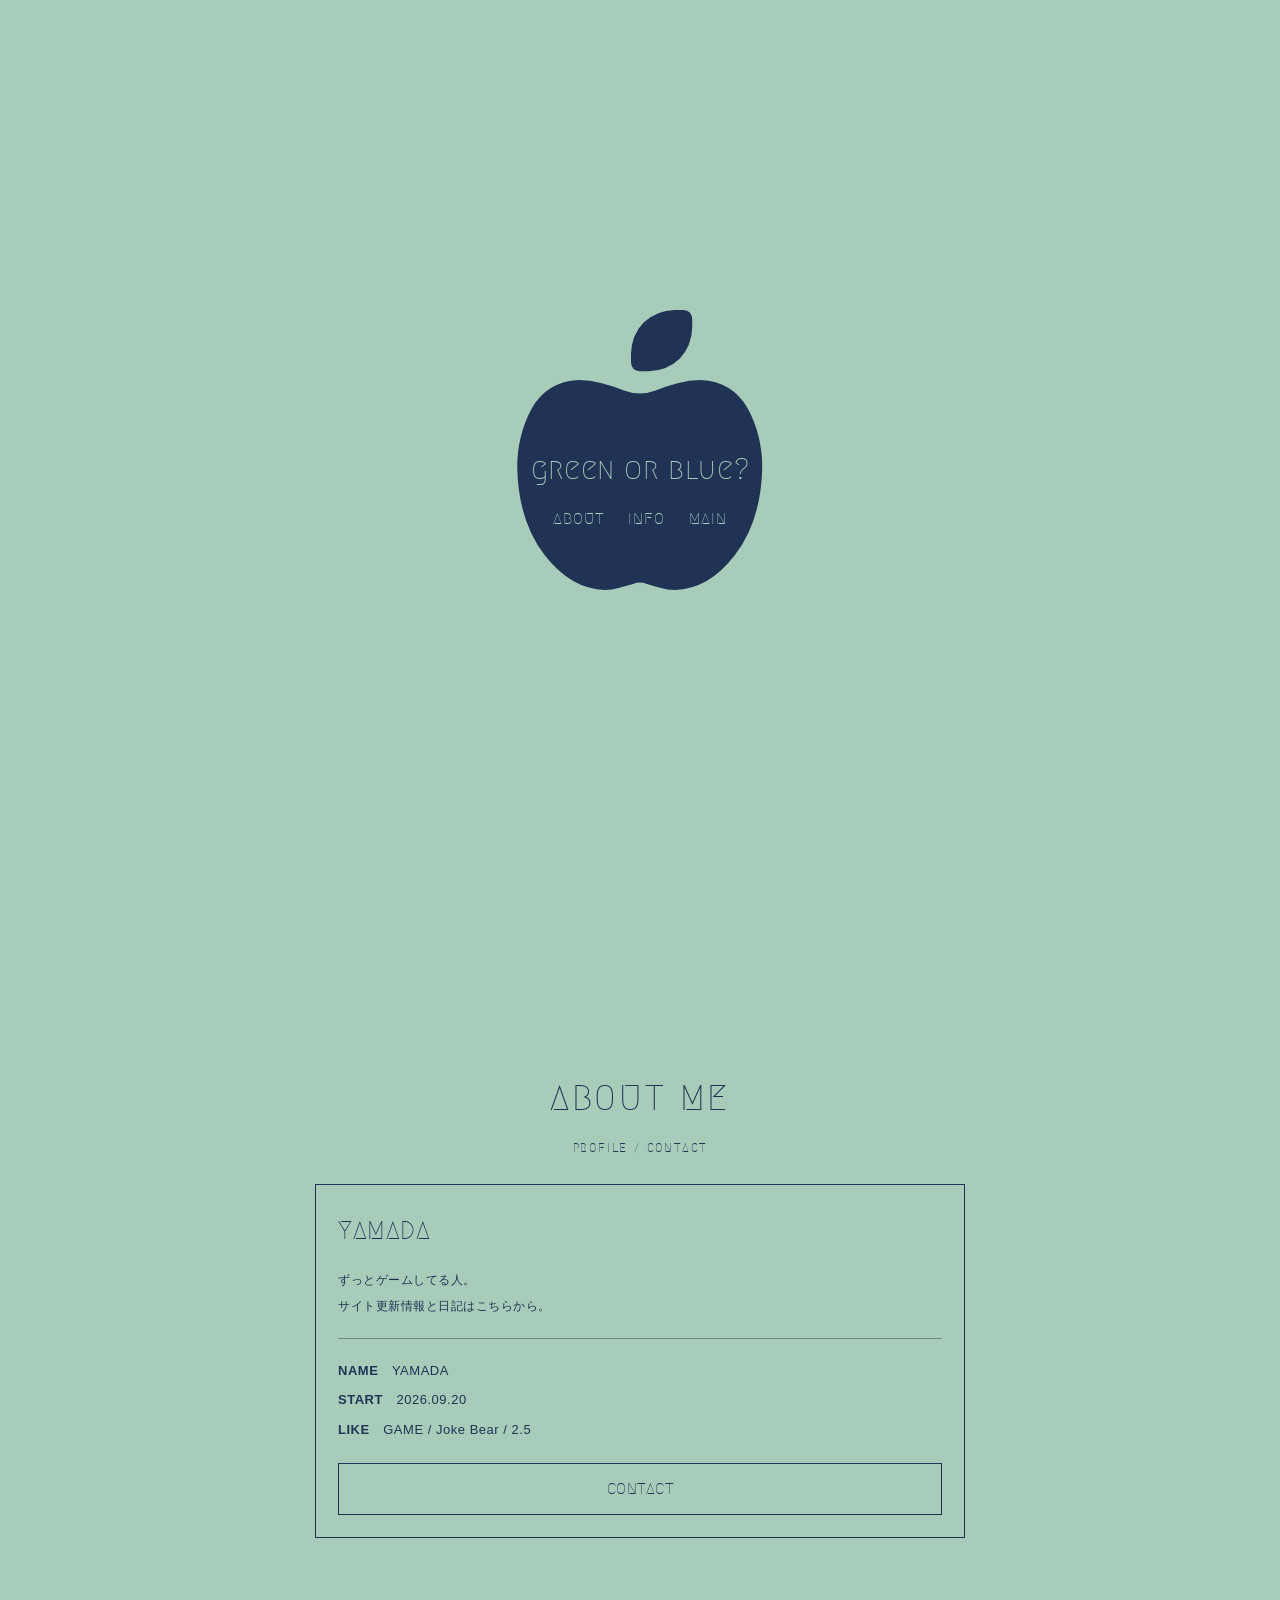
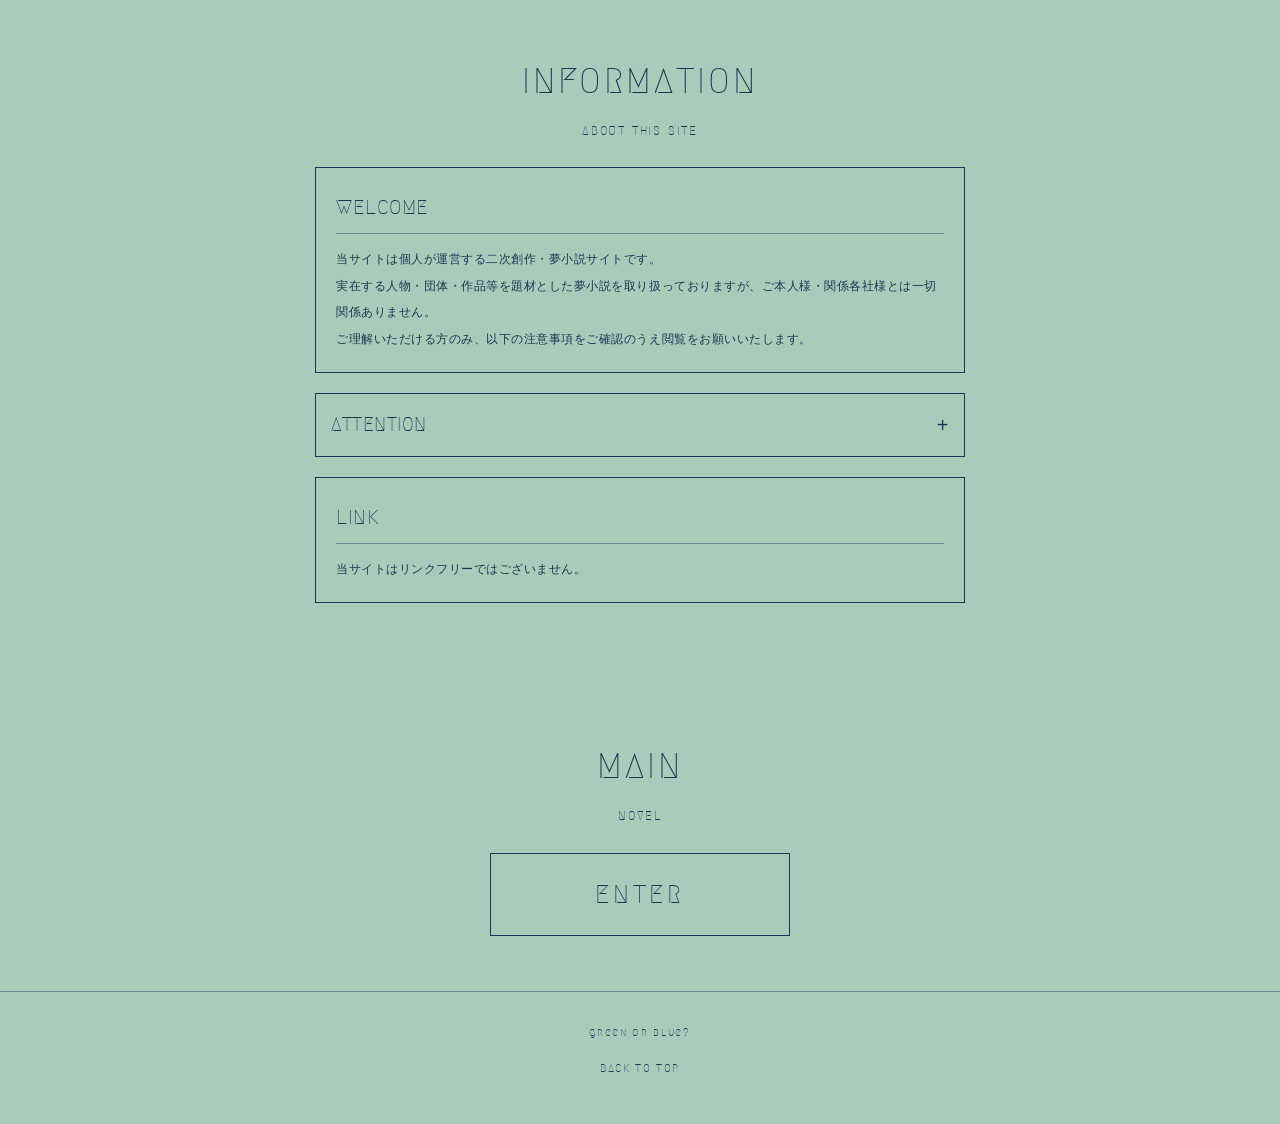
<file: index.html>
<!DOCTYPE html>
<html lang="ja">
<head>
<meta charset="UTF-8">
<meta name="viewport" content="width=device-width, initial-scale=1.0">
<meta name="theme-color" content="#A8CCBA">
<title>green or blue?</title>

<link rel="preconnect" href="https://fonts.googleapis.com">
<link rel="preconnect" href="https://fonts.gstatic.com" crossorigin>
<link href="https://fonts.googleapis.com/css2?family=Megrim&display=swap" rel="stylesheet">

<link rel="stylesheet"
href="https://cdnjs.cloudflare.com/ajax/libs/font-awesome/6.7.2/css/all.min.css">

<style>
:root {
  --mint: #A8CCBA;
  --navy: #203354;
  --white: #F5F5F0;
  --line: rgba(32, 51, 84, .45);
  --title-font: 'Megrim', cursive;
  --body-font: '07LogoTypeGothic', sans-serif;
}

/*
@font-face {
  font-family: '07LogoTypeGothic';
  src: url('fonts/07ロゴたいぷゴシック.ttf') format('truetype');
  font-display: swap;
}
*/

* {
  box-sizing: border-box;
}

html {
  scroll-behavior: smooth;
}

body {
  margin: 0;
  background: var(--mint);
  color: var(--navy);
  font-family: var(--body-font);
  font-size: 13px;
  line-height: 1.9;
  letter-spacing: .04em;
}

a {
  color: inherit;
  text-decoration: none;
}

button {
  font: inherit;
  color: inherit;
}

/* =========================
   TOP SCREEN
========================= */

header {
  width: 100%;
  height: calc(100svh + 110px);
  min-height: 0;
  padding: 15px;
  display: flex;
  justify-content: center;
  align-items: center;
  text-align: center;
  overflow: hidden;
}

.logo {
  position: relative;
  width: min(65vw, 290px);
  aspect-ratio: 1;
  display: flex;
  justify-content: center;
  align-items: center;
  flex-shrink: 0;
  transform: translateY(-55px);
}

.logo-icon {
  font-size: clamp(190px, 62vw, 280px);
  line-height: 1;
  color: var(--navy);
}

.logo-content {
  position: absolute;
  top: 65%;
  left: 50%;
  transform: translate(-50%, -50%);
  width: 100%;
  display: flex;
  flex-direction: column;
  align-items: center;
  justify-content: center;
  gap: 12px;
}

.logo-name {
  color: var(--mint);
  font-family: var(--title-font);
  font-size: clamp(23px, 6.5vw, 30px);
  white-space: nowrap;
  letter-spacing: .02em;
  line-height: 1.3;
}

/* NAVIGATION */

nav {
  display: flex;
  justify-content: center;
  align-items: center;
  gap: clamp(8px, 2.5vw, 16px);
  width: 100%;
}

.nav-button {
  display: inline-block;
  padding: 3px 4px;
  color: var(--mint);
  font-family: var(--title-font);
  font-size: clamp(12px, 3.2vw, 16px);
  letter-spacing: .06em;
  border-bottom: 1px solid transparent;
  transition: .25s;
}

.nav-button:hover {
  border-bottom-color: var(--mint);
  opacity: .7;
}

/* =========================
   COMMON
========================= */

.container {
  width: min(90%, 650px);
  margin: 0 auto;
}

section {
  padding: 55px 0;
}

.divider {
  width: 100%;
  border: 0;
  border-top: 1px solid var(--line);
  margin: 0;
}

.section-title {
  margin: 0 0 25px;
  text-align: center;
  font-family: var(--title-font);
  font-size: 35px;
  font-weight: normal;
  letter-spacing: .08em;
}

.section-subtitle {
  margin-top: -20px;
  margin-bottom: 25px;
  text-align: center;
  font-family: var(--title-font);
  font-size: 12px;
  letter-spacing: .15em;
}

/* =========================
   ABOUT ME
========================= */

.about-content {
  display: grid;
  grid-template-columns: 1fr;
  gap: 25px;
}

.profile-box {
  border: 1px solid var(--navy);
  padding: 22px;
}

.profile-name {
  margin: 0 0 12px;
  font-family: var(--title-font);
  font-size: 25px;
  font-weight: normal;
}

.profile-text {
  font-size: 12px;
  line-height: 2.2;
}

.profile-detail {
  margin-top: 18px;
  padding-top: 15px;
  border-top: 1px solid var(--line);
}

.profile-detail p {
  margin: 5px 0;
}

.contact-link {
  display: block;
  margin-top: 20px;
  padding: 10px;
  border: 1px solid var(--navy);
  text-align: center;
  font-family: var(--title-font);
  font-size: 16px;
  transition: .25s;
}

.contact-link:hover {
  background: var(--navy);
  color: var(--mint);
}

/* =========================
   INFORMATION
========================= */

.info-box {
  border: 1px solid var(--navy);
  padding: 20px;
  margin-bottom: 20px;
}

.info-heading {
  margin: 0 0 12px;
  font-family: var(--title-font);
  font-size: 20px;
  font-weight: normal;
  border-bottom: 1px solid var(--line);
  padding-bottom: 7px;
}

.info-text {
  font-size: 12px;
  line-height: 2.2;
}

.attention {
  border: 1px solid var(--navy);
  margin-top: 15px;
}

.attention summary {
  list-style: none;
  cursor: pointer;
  padding: 12px 15px;
  font-family: var(--title-font);
  font-size: 19px;
  display: flex;
  justify-content: space-between;
  align-items: center;
}

.attention summary::-webkit-details-marker {
  display: none;
}

.attention summary::after {
  content: '+';
  font-family: sans-serif;
  font-size: 20px;
}

.attention[open] summary::after {
  content: '−';
}

.attention-content {
  padding: 10px 18px 20px;
  border-top: 1px solid var(--line);
  font-size: 12px;
  line-height: 2.2;
}

.attention-content ul {
  padding-left: 20px;
}

.attention-content li {
  margin-bottom: 8px;
}

/* =========================
   MAIN LINK
========================= */

.main-area {
  text-align: center;
}

.main-link {
  display: block;
  max-width: 300px;
  margin: 0 auto;
  padding: 17px;
  border: 1px solid var(--navy);
  font-family: var(--title-font);
  font-size: 25px;
  letter-spacing: .15em;
  transition: .25s;
}

.main-link:hover {
  background: var(--navy);
  color: var(--mint);
}

.main-description {
  margin-top: 12px;
  font-size: 11px;
}

/* =========================
   FOOTER
========================= */

footer {
  padding: 30px 15px 45px;
  text-align: center;
  font-family: var(--title-font);
  font-size: 11px;
  letter-spacing: .15em;
}

footer .copyright {
  margin-top: 8px;
  font-family: var(--body-font);
  font-size: 10px;
}

/* =========================
   MOBILE
========================= */

@media (max-width: 480px) {

  .container {
    width: 88%;
  }

  section {
    padding: 42px 0;
  }

  .section-title {
    font-size: 31px;
  }
}
</style>
</head>

<body>

<!-- TOP -->

<header id="top">

  <div class="logo">

    <i class="fa-solid fa-apple-whole logo-icon"></i>

    <div class="logo-content">

      <div class="logo-name">green or blue?</div>

      <nav>
        <a href="#about" class="nav-button">ABOUT</a>
        <a href="#information" class="nav-button">INFO</a>
        <a href="main.html" class="nav-button">MAIN</a>
      </nav>

    </div>

  </div>

</header>

<!-- ABOUT ME -->

<section id="about">

  <div class="container">

    <h2 class="section-title">ABOUT ME</h2>
    <div class="section-subtitle">PROFILE / CONTACT</div>

    <div class="about-content">

      <div class="profile-box">

        <h3 class="profile-name">YAMADA</h3>

        <div class="profile-text">
          ずっとゲームしてる人。<br>
          サイト更新情報と日記はこちらから。
        </div>

        <div class="profile-detail">
          <p><strong>NAME</strong>　YAMADA</p>
          <p><strong>START</strong>　2026.09.20</p>
          <p><strong>LIKE</strong>　GAME / Joke Bear / 2.5</p>
        </div>

        <a href="mailto:" class="contact-link">
          CONTACT
        </a>

      </div>

    </div>

  </div>

</section>

<!-- INFORMATION -->

<section id="information">

  <div class="container">

    <h2 class="section-title">INFORMATION</h2>
    <div class="section-subtitle">ABOUT THIS SITE</div>

    <div class="info-box">

      <h3 class="info-heading">WELCOME</h3>

      <div class="info-text">
        当サイトは個人が運営する二次創作・夢小説サイトです。<br>
        実在する人物・団体・作品等を題材とした夢小説を取り扱っておりますが、ご本人様・関係各社様とは一切関係ありません。<br>
        ご理解いただける方のみ、以下の注意事項をご確認のうえ閲覧をお願いいたします。
      </div>

    </div>

    <details class="attention">

      <summary>ATTENTION</summary>

      <div class="attention-content">
        <ul>
          <li>当サイトの作品は二次創作です。</li>
          <li>実在する人物・団体・作品とは関係ありません。</li>
          <li>作品はすべてフィクションです。</li>
          <li>作品の閲覧・解釈は自己責任でお願いいたします。閲覧後の苦情やトラブルには対応いたしかねます。</li>
          <li>当サイト内における画像や内容、作品の作成に一部生成AIを使用しております。あらかじめご了承ください。</li>
          <li>当サイト内の文章・画像・その他コンテンツの無断転載、複製、改変、二次配布、スクリーンショットの公開、転載はご遠慮ください。</li>
          <li>パスの最後に現在のメンバー人数(1桁)付けるのをお忘れなく。</li>
          <li>当サイトのURLや作品内容を、SNS等の不特定多数の目に触れる場所で拡散する行為はご遠慮ください。</li>
          <li>検索避け等の対策を行っております。</li>
          <li>閲覧環境や端末によっては、表示が崩れる場合がございます。あらかじめご了承ください。</li>
          <br>
          当サイトの内容・構成・注意書き等は、予告なく変更する場合がございます。<br>
          また、誤字脱字やリンク切れ等を発見された場合は、メールフォームから管理人までご連絡いただけますと幸いです。<br>
          すべての方に快適に閲覧していただけるよう、最低限のマナーを守ってご利用ください。<br>
          <br>
          <br>
          最後までお読みいただき、ありがとうございます。<br>
          パスワードはメジャーデビュー年月日数字8桁になります。
        </ul>
      </div>
      
    </details>

    <div class="info-box" style="margin-top:20px;">

      <h3 class="info-heading">LINK</h3>

      <div class="info-text">
        当サイトはリンクフリーではございません。
      </div>

    </div>

  </div>

</section>

<!-- MAIN -->

<section class="main-area">

  <div class="container">

    <h2 class="section-title">MAIN</h2>
    <div class="section-subtitle">NOVEL</div>

    <a href="main.html" class="main-link">
      ENTER
    </a>

  </div>

</section>

<hr class="divider">

<!-- FOOTER -->

<footer>

  green or blue?

  <div style="margin-top:15px;">
    <a href="#top">BACK TO TOP</a>
  </div>

</footer>

</body>
</html>
</file>
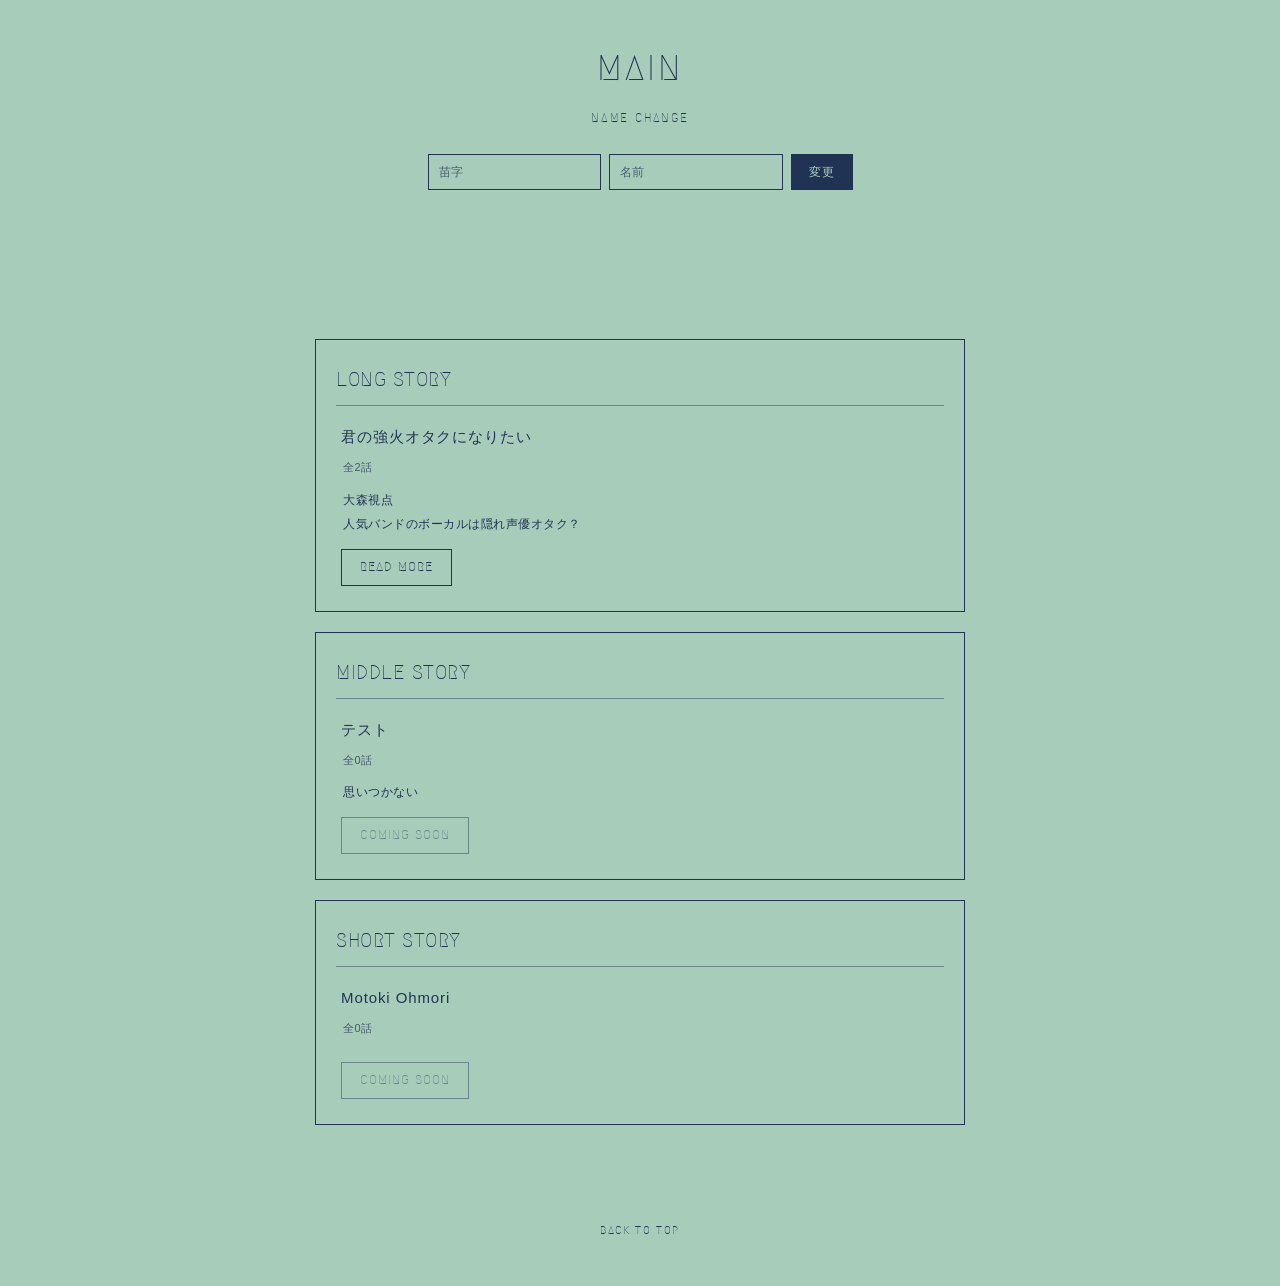
<file: main.html>
<!DOCTYPE html>
<html lang="ja">
<head>
<meta charset="UTF-8">
<meta name="viewport" content="width=device-width, initial-scale=1.0">
<meta name="theme-color" content="#A8CCBA">
<title>MAIN | green or blue?</title>

<link rel="preconnect" href="https://fonts.googleapis.com">
<link rel="preconnect" href="https://fonts.gstatic.com" crossorigin>
<link href="https://fonts.googleapis.com/css2?family=Megrim&display=swap" rel="stylesheet">

<style>
:root {
  --mint: #A8CCBA;
  --navy: #203354;
  --white: #F5F5F0;
  --line: rgba(32, 51, 84, .45);
  --title-font: 'Megrim', cursive;
  --body-font: '07LogoTypeGothic', sans-serif;
}

/*
@font-face {
  font-family: '07LogoTypeGothic';
  src: url('fonts/07ロゴたいぷゴシック.ttf') format('truetype');
  font-display: swap;
}
*/

* {
  box-sizing: border-box;
}

html {
  scroll-behavior: smooth;
}

body {
  margin: 0;
  background: var(--mint);
  color: var(--navy);
  font-family: var(--body-font);
  font-size: 13px;
  line-height: 1.9;
  letter-spacing: .04em;
}

a {
  color: inherit;
  text-decoration: none;
}

button,
input {
  font: inherit;
  color: inherit;
}

/* =========================
   FIXED HEADER
========================= */

.fixed-header {
  position: fixed;
  top: 0;
  left: 0;
  z-index: 1000;
  width: 100%;
  padding: 0px 0px 20px;
  background: var(--mint);
}

.header-inner {
  width: min(100%, 650px);
  margin: 0 auto;
}

/* NAME CHANGE */

.reader-name-form {
  width: 100%;
  max-width: 425px;
  margin: 0 auto;
}

.name-heading {
  margin-top: -20px;
  margin-bottom: 25px;
  text-align: center;
  font-family: var(--title-font);
  font-size: 12px;
  letter-spacing: .15em;
}

.reader-name-fields {
  display: flex;
  align-items: center;
  gap: 8px;
}

.reader-name-fields label {
  flex: 1;
  min-width: 0;
}

.reader-name-fields input {
  display: block;
  width: 100%;
  height: 36px;
  padding: 5px 10px;
  border: 1px solid var(--navy);
  border-radius: 0;
  background: transparent;
  color: var(--navy);
  font-size: 12px;
  outline: none;
}

.reader-name-fields input::placeholder {
  color: var(--navy);
  opacity: .7;
}

.reader-name-fields input:focus {
  background: rgba(245, 245, 240, .35);
}

.name-submit {
  flex-shrink: 0;
  height: 36px;
  padding: 0 17px;
  border: 1px solid var(--navy);
  border-radius: 0;
  background: var(--navy);
  color: var(--mint);
  font-size: 12px;
  letter-spacing: .08em;
  cursor: pointer;
  transition: .25s;
}

.name-submit:hover {
  background: transparent;
  color: var(--navy);
}

.reader-name-message {
  min-height: 0;
  margin: 3px 0 0;
  text-align: center;
  font-size: 10px;
  line-height: 1.5;
}

#readerNameMessage:empty {
  display: none;
}

#nameChange {
  margin-top: -20px;
}

/* =========================
   COMMON
========================= */

.container {
  width: min(90%, 650px);
  margin: 0 auto;
}

section {
  padding: 55px 0;
}

/* =========================
   MAIN CONTENT
========================= */

main {
  width: 100%;
  padding: 245px 0 40px;
}

.story-section {
  margin-bottom: 0;
  padding: 10px 0;
}

.section-title {
  margin: 0 0 25px;
  text-align: center;
  font-family: var(--title-font);
  font-size: 35px;
  font-weight: normal;
  letter-spacing: .08em;
}

/* =========================
   STORY BOX
========================= */

.story-box {
  border: 1px solid var(--navy);
  padding: 20px;
  margin-bottom: 0;
}

.story-heading {
  margin: 0 0 12px;
  font-family: var(--title-font);
  font-size: 20px;
  font-weight: normal;
  border-bottom: 1px solid var(--line);
  padding-bottom: 7px;
}

.story-text {
  font-size: 12px;
  line-height: 2.2;
}

/* =========================
   SERIES LIST
========================= */

.series-list {
  width: 100%;
}

.series-item {
  padding: 20px 5px;
  border-bottom: 1px solid var(--line);
}

.series-item:first-child {
  padding-top: 5px;
}

.series-item:last-child {
  border-bottom: none;
  padding-bottom: 5px;
}

.series-title {
  margin: 0 0 7px;
  color: var(--navy);
  font-family: var(--body-font);
  font-size: 15px;
  font-weight: normal;
  line-height: 1.8;
  letter-spacing: .06em;
}

.series-meta {
  display: flex;
  flex-wrap: wrap;
  gap: 12px;
  margin: 0 0 8px 2px;
  color: rgba(32, 51, 84, .75);
  font-size: 11px;
}

.series-synopsis {
  margin: 10px 2px 0;
  color: var(--navy);
  font-size: 12px;
  line-height: 2;
  white-space: pre-wrap;
  overflow-wrap: anywhere;
}

.read-link {
  display: inline-block;
  margin-top: 13px;
  padding: 5px 18px;
  border: 1px solid var(--navy);
  color: var(--navy);
  font-family: var(--title-font);
  font-size: 13px;
  letter-spacing: .08em;
  transition: .25s;
}

.read-link:hover {
  background: var(--navy);
  color: var(--mint);
}

.read-link[aria-disabled="true"] {
  opacity: .45;
  cursor: default;
}

/* =========================
   MESSAGES
========================= */

.page-message {
  padding: 30px 0;
  text-align: center;
  font-size: 12px;
  line-height: 2;
}

.error-message {
  color: #8b3434;
}

.empty-message {
  padding: 15px 5px;
  font-size: 12px;
  text-align: center;
}

/* =========================
   FOOTER
========================= */

footer {
  padding: 30px 15px 45px;
  text-align: center;
  font-family: var(--title-font);
  font-size: 11px;
  letter-spacing: .15em;
}

footer .copyright {
  margin-top: 8px;
  font-family: var(--body-font);
  font-size: 10px;
}

/* =========================
   MOBILE
========================= */

@media (max-width: 480px) {

  main {
    padding-top: 210px;
  }
}
</style>
</head>

<body>

<!-- FIXED HEADER -->

<header class="fixed-header">

  <div class="header-inner">

    <section id="nameChange">

      <div class="container">

        <h2 class="section-title">MAIN</h2>

        <div class="name-heading">NAME CHANGE</div>

        <form id="readerNameForm" class="reader-name-form">

          <div class="reader-name-fields">

            <label>
              <input
                type="text"
                id="readerSurname"
                autocomplete="family-name"
                placeholder="苗字"
                aria-label="苗字"
              >
            </label>

            <label>
              <input
                type="text"
                id="readerName"
                autocomplete="given-name"
                placeholder="名前"
                aria-label="名前"
              >
            </label>

            <button type="submit" class="name-submit">
              変更
            </button>

          </div>

          <p id="readerNameMessage" class="reader-name-message" aria-live="polite"></p>

        </form>

      </div>

    </section>

  </div>

</header>

<!-- MAIN CONTENT -->

<main>

  <div class="container">

    <p id="pageMessage" class="page-message">
      作品を読み込み中…
    </p>

    <!-- LONG STORY -->

    <section class="story-section" id="longStory">

      <div class="story-box">

      <h3 class="story-heading">LONG STORY</h3>

      <div class="info-text">
        <div class="series-list" id="longList"></div>
      </div>
      
      </div>

    </section>

    <!-- MIDDLE STORY -->

    <section class="story-section" id="middleStory">

      <div class="story-box">

      <h3 class="story-heading">MIDDLE STORY</h3>

      <div class="info-text">
        <div class="series-list" id="middleList"></div>
      </div>
      
      </div>

    </section>

    <!--  SHORT STORY -->

    <section class="story-section" id="shortStory">

      <div class="story-box">

      <h3 class="story-heading">SHORT STORY</h3>

      <div class="info-text">
        <div class="series-list" id="shortList"></div>
      </div>
      
      </div>

    </section>

  </div>

</main>

<!-- FOOTER -->

<footer>

  <div style="margin-top:15px;">
    <a href="index.html">BACK TO TOP</a>
  </div>

</footer>

<script>
const DATA_URL = "./novel-data.json";

const $ = id => document.getElementById(id);

const pageMessage = $("pageMessage");

const categorySettings = {
  long: {
    list: "longList",
    section: "longStory"
  },
  middle: {
    list: "middleList",
    section: "middleStory"
  },
  short: {
    list: "shortList",
    section: "shortStory"
  }
};

/* =========================
   NAME CHANGE
========================= */

// 保存済みの名前を読み込む

$("readerSurname").value =
  localStorage.getItem("novelSurname") || "";

$("readerName").value =
  localStorage.getItem("novelName") || "";

// 名前を保存

$("readerNameForm").addEventListener("submit", event => {

  event.preventDefault();

  localStorage.setItem(
    "novelSurname",
    $("readerSurname").value
  );

  localStorage.setItem(
    "novelName",
    $("readerName").value
  );

  $("readerNameMessage").textContent =
    "名前を保存しました。";

});

/* =========================
   ERROR MESSAGE
========================= */

function showError(message) {

  pageMessage.textContent = message;

  pageMessage.classList.add("error-message");

}

/* =========================
   CREATE SERIES ITEM
========================= */

function createSeriesItem(series) {

  const item = document.createElement("article");

  item.className = "series-item";

  // TITLE

  const title = document.createElement("h3");

  title.className = "series-title";

  title.textContent =
    series.title || "タイトル未設定";

  // META

  const meta = document.createElement("div");

  meta.className = "series-meta";

  const episodes = Array.isArray(series.episodes)
    ? series.episodes
    : [];

  const episodeCount = document.createElement("span");

  episodeCount.textContent = `全${episodes.length}話`;

  meta.appendChild(episodeCount);

  // SYNOPSIS

  const synopsis = document.createElement("p");

  synopsis.className = "series-synopsis";

  synopsis.textContent = series.synopsis || "";

  // READ LINK

  const readLink = document.createElement("a");

  readLink.className = "read-link";

  readLink.textContent =
    episodes.length > 0
      ? "READ MORE"
      : "COMING SOON";

  if (episodes.length > 0 && series.id) {

    readLink.href =
      `novel-story.html?seriesId=${encodeURIComponent(series.id)}`;

  } else {

    readLink.setAttribute("aria-disabled", "true");

    readLink.setAttribute("tabindex", "-1");

  }

  item.append(
    title,
    meta,
    synopsis,
    readLink
  );

  return item;

}

/* =========================
   RENDER SERIES
========================= */

function renderSeries(seriesItems) {

  Object.values(categorySettings).forEach(settings => {

    $(settings.list).replaceChildren();

    $(settings.section).style.display = "block";

  });

  if (seriesItems.length === 0) {

    Object.values(categorySettings).forEach(settings => {
      $(settings.section).style.display = "none";
    });

    pageMessage.textContent =
      "公開中の作品はまだありません。";

    pageMessage.classList.remove("error-message");

    return;

  }

  const grouped = {
    long: [],
    middle: [],
    short: []
  };

  for (const series of seriesItems) {

    if (grouped[series.category]) {

      grouped[series.category].push(series);

    }

  }

  for (const [category, settings] of Object.entries(categorySettings)) {

    const list = $(settings.list);

    const section = $(settings.section);

    const items = grouped[category];

    if (items.length === 0) {

      section.style.display = "none";

      continue;

    }

    section.style.display = "block";

    for (const series of items) {

      list.appendChild(
        createSeriesItem(series)
      );

    }

  }

  pageMessage.textContent = "";

  pageMessage.classList.remove("error-message");

}

/* =========================
   LOAD DATA
========================= */

async function loadSeries() {

  try {

    const response = await fetch(DATA_URL, {
      cache: "no-store"
    });

    if (!response.ok) {

      throw new Error(
        `作品データを読み込めませんでした（HTTP ${response.status}）。`
      );

    }

    const data = await response.json();

    if (!data || !Array.isArray(data.series)) {

      throw new Error(
        "作品データの形式を確認できませんでした。"
      );

    }

    renderSeries(data.series);

  } catch (error) {

    Object.values(categorySettings).forEach(settings => {

      $(settings.list).replaceChildren();

      $(settings.section).style.display = "none";

    });

    showError(
      error.message || "作品データを読み込めませんでした。"
    );

  }

}

loadSeries();

</script>

</body>
</html>
</file>
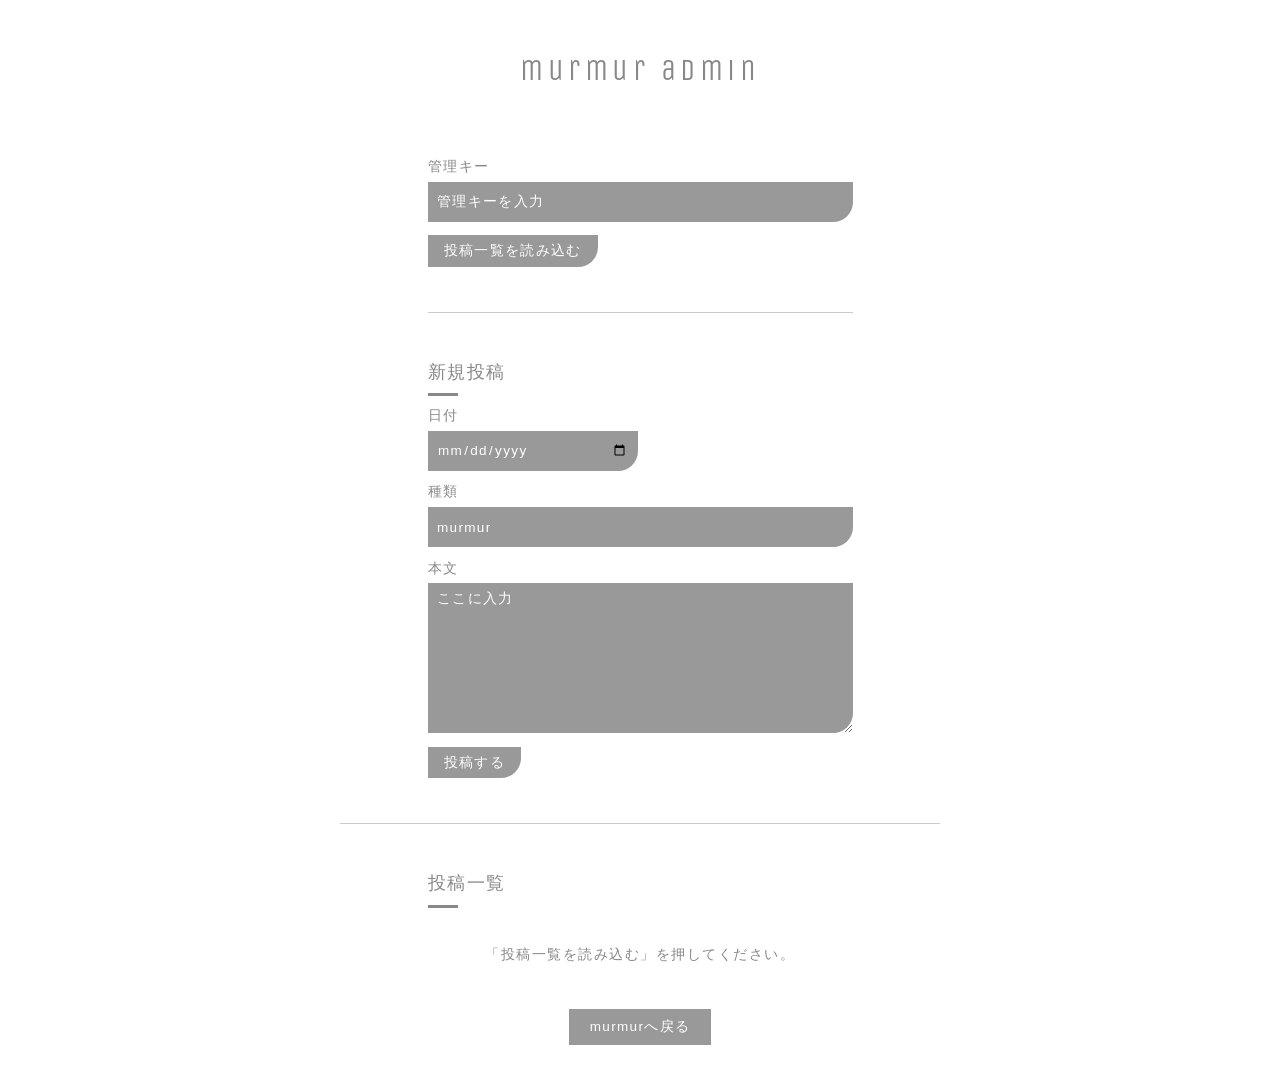
<file: murmur-admin.html>
<!DOCTYPE html>
<html lang="ja">
<head>
<meta charset="UTF-8">
<meta name="viewport" content="width=device-width, initial-scale=1.0">
<title>murmur admin</title>
<link rel="stylesheet" href="style.css">
<style>
/* ====================================
   murmur admin 専用デザイン
==================================== */
section h2 { text-align:center; }

/* 共通フォーム */
.admin-form {
    width:100%;
    max-width:425px;
    margin:0 auto;
    text-align:left;
}
.admin-form label {
    display:block;
    margin-top:.8em;
    margin-bottom:.2em;
    color:#888;
    font-size:.9em;
}
.admin-form input,
.admin-form select,
.admin-form textarea {
    display:block;
    width:100%;
    -webkit-appearance:none;
    padding:.5em .7em;
    background-color:#999;
    border:none;
    border-radius:0;
    border-bottom-right-radius:20px;
    color:#fff;
    font-family:'Kosugi Maru',sans-serif;
    font-size:.9em;
    letter-spacing:.1em;
    outline:none;
    box-sizing:border-box;
}
.admin-form input,
.admin-form select { height:40px; }
.admin-form input[type="date"] { width:210px; }
.admin-form textarea { height:150px; resize:vertical; }
.admin-form input::placeholder,
.admin-form textarea::placeholder { color:#fff; opacity:1; }

/* ボタン */
.admin-form button,
.post-actions button,
.list-button,
.cancel-button {
    margin-top:1em;
    padding:.5em 1.2em;
    background-color:#999;
    border:none;
    border-bottom-right-radius:20px;
    color:#fff;
    font-family:'Kosugi Maru',sans-serif;
    font-size:.9em;
    letter-spacing:.1em;
    cursor:pointer;
}
.admin-form button:hover,
.post-actions button:hover,
.list-button:hover,
.cancel-button:hover { opacity:.8; }
.cancel-button { background-color:#bbb; }

/* メッセージ */
.message { margin-top:1.5em; text-align:center; line-height:1.8; }

/* 区切り */
.admin-divider {
    display:block;
    width:100%;
    max-width:600px;
    margin:3em auto;
    border:none;
    border-top:1px solid #ccc;
    box-sizing:border-box;
}

/* 見出しをフォームと同じ幅の中央枠内に揃える */
.admin-heading {
    width:100%;
    max-width:425px;
    margin:0 auto;
    text-align:left;
}

/* 投稿一覧 */
.post-list { max-width:600px; margin:0 auto; text-align:left; }
.post-item { padding:1.2em 0; border-bottom:1px solid #ddd; }
.post-meta {
    display:flex;
    flex-wrap:wrap;
    gap:.7em;
    margin-bottom:.6em;
    color:#888;
    font-size:.85em;
}
.post-type { color:#888; }
.post-body { line-height:1.8; white-space:pre-wrap; overflow-wrap:anywhere; }
.post-actions { display:flex; gap:.6em; flex-wrap:wrap; }
.post-actions button { margin-top:.8em; }
.delete-button { background-color:#b77f7f !important; }
.empty-message { text-align:center; color:#888; padding:2em 0; }

/* スマートフォン */
@media screen and (max-width:767px) {
    .admin-form input[type="date"] { width:210px; max-width:100%; }
}
</style>
</head>
<body>
<section>
<h2>murmur admin</h2>

<!-- 管理キーと投稿フォーム -->
<form class="admin-form" id="murmurForm">
    <label for="adminKey">管理キー</label>
    <input type="password" id="adminKey" placeholder="管理キーを入力" required>
    <button type="button" class="list-button" id="loadButton">投稿一覧を読み込む</button>

    <hr class="admin-divider">
    <h3 id="formTitle">新規投稿</h3>

    <label for="date">日付</label>
    <input type="date" id="date" required>

    <label for="type">種類</label>
    <select id="type" required>
        <option value="murmur">murmur</option>
        <option value="UP">UP</option>
    </select>

    <label for="text">本文</label>
    <textarea id="text" placeholder="ここに入力" required></textarea>

    <button type="submit" id="submitButton">投稿する</button>
    <button type="button" class="cancel-button" id="cancelButton" hidden>編集をキャンセル</button>
    <div class="message" id="message"></div>
</form>

<!-- 投稿一覧 -->
<hr class="admin-divider">
<div class="admin-heading"><h3 id="postListTitle">投稿一覧</h3></div>
<div class="post-list" id="postList">
    <p class="empty-message">「投稿一覧を読み込む」を押してください。</p>
</div>

<!-- murmurへ戻る -->
<div class="back">
    <a href="murmur.html">murmurへ戻る</a>
</div>
</section>

<script>
const WORKER_URL = "https://murmur-post.melodic-ars.workers.dev";
const form = document.getElementById("murmurForm");
const message = document.getElementById("message");
const postList = document.getElementById("postList");
const adminKeyInput = document.getElementById("adminKey");
const dateInput = document.getElementById("date");
const typeInput = document.getElementById("type");
const textInput = document.getElementById("text");
const formTitle = document.getElementById("formTitle");
const submitButton = document.getElementById("submitButton");
const cancelButton = document.getElementById("cancelButton");
const loadButton = document.getElementById("loadButton");
let editingId = null;

async function sendRequest(data) {
    const response = await fetch(WORKER_URL, {
        method:"POST",
        headers:{"Content-Type":"application/json"},
        body:JSON.stringify({ adminKey:adminKeyInput.value, ...data })
    });
    const result = await response.json();
    if (!response.ok || !result.success) {
        throw new Error(result.message || "処理に失敗しました。");
    }
    return result;
}

async function loadPosts() {
    const adminKey = adminKeyInput.value;
    if (!adminKey) {
        message.textContent = "先に管理キーを入力してください。";
        return;
    }
    message.textContent = "投稿一覧を読み込み中…";
    postList.textContent = "";
    try {
        const result = await sendRequest({ action:"list" });
        renderPosts(result.posts || []);
        message.textContent = "投稿一覧を読み込みました！";
    } catch (error) {
        message.textContent = error.message;
        postList.textContent = "";
    }
}

function renderPosts(posts) {
    postList.textContent = "";
    if (posts.length === 0) {
        const empty = document.createElement("p");
        empty.className = "empty-message";
        empty.textContent = "投稿はありません。";
        postList.appendChild(empty);
        return;
    }
    posts.forEach(post => {
        const item = document.createElement("div");
        item.className = "post-item";
        const meta = document.createElement("div");
        meta.className = "post-meta";
        const date = document.createElement("span");
        date.textContent = post.date || "";
        const type = document.createElement("span");
        type.className = "post-type";
        type.textContent = post.type || "";
        meta.appendChild(date);
        meta.appendChild(type);
        const body = document.createElement("div");
        body.className = "post-body";
        body.textContent = post.text || "";
        const actions = document.createElement("div");
        actions.className = "post-actions";
        const editButton = document.createElement("button");
        editButton.type = "button";
        editButton.textContent = "編集";
        editButton.addEventListener("click", function() { startEdit(post); });
        const deleteButton = document.createElement("button");
        deleteButton.type = "button";
        deleteButton.textContent = "削除";
        deleteButton.className = "delete-button";
        deleteButton.addEventListener("click", function() { deletePost(post); });
        actions.appendChild(editButton);
        actions.appendChild(deleteButton);
        item.appendChild(meta);
        item.appendChild(body);
        item.appendChild(actions);
        postList.appendChild(item);
    });
}

function startEdit(post) {
    editingId = post.id;
    dateInput.value = post.date || "";
    typeInput.value = post.type || "murmur";
    textInput.value = post.text || "";
    formTitle.textContent = "投稿を編集";
    submitButton.textContent = "更新する";
    cancelButton.hidden = false;
    message.textContent = "編集内容を入力してください。";
    form.scrollIntoView({ behavior:"smooth", block:"start" });
}

function cancelEdit() {
    editingId = null;
    form.reset();
    formTitle.textContent = "新規投稿";
    submitButton.textContent = "投稿する";
    cancelButton.hidden = true;
    message.textContent = "編集をキャンセルしました。";
}

form.addEventListener("submit", async function(event) {
    event.preventDefault();
    if (!adminKeyInput.value) {
        message.textContent = "管理キーを入力してください。";
        return;
    }
    const date = dateInput.value;
    const type = typeInput.value;
    const text = textInput.value;
    if (!date || !type || !text.trim()) {
        message.textContent = "日付・種類・本文を入力してください。";
        return;
    }
    submitButton.disabled = true;
    message.textContent = editingId ? "更新中…" : "投稿中…";
    try {
        let result;
        if (editingId) {
            result = await sendRequest({ action:"update", id:editingId, date, type, text });
        } else {
            result = await sendRequest({ action:"create", date, type, text });
        }
        message.textContent = result.message;
        editingId = null;
        form.reset();
        formTitle.textContent = "新規投稿";
        submitButton.textContent = "投稿する";
        cancelButton.hidden = true;
        await loadPosts();
    } catch (error) {
        message.textContent = error.message;
    } finally {
        submitButton.disabled = false;
    }
});

async function deletePost(post) {
    const confirmed = confirm(
        "この投稿を削除しますか？\n\n" +
        (post.date || "") + " / " + (post.type || "") + "\n\n" + (post.text || "")
    );
    if (!confirmed) return;
    message.textContent = "削除中…";
    try {
        const result = await sendRequest({ action:"delete", id:post.id });
        message.textContent = result.message;
        if (editingId === post.id) cancelEdit();
        await loadPosts();
    } catch (error) {
        message.textContent = error.message;
    }
}

loadButton.addEventListener("click", loadPosts);
cancelButton.addEventListener("click", cancelEdit);
</script>
</body>
</html>
</file>
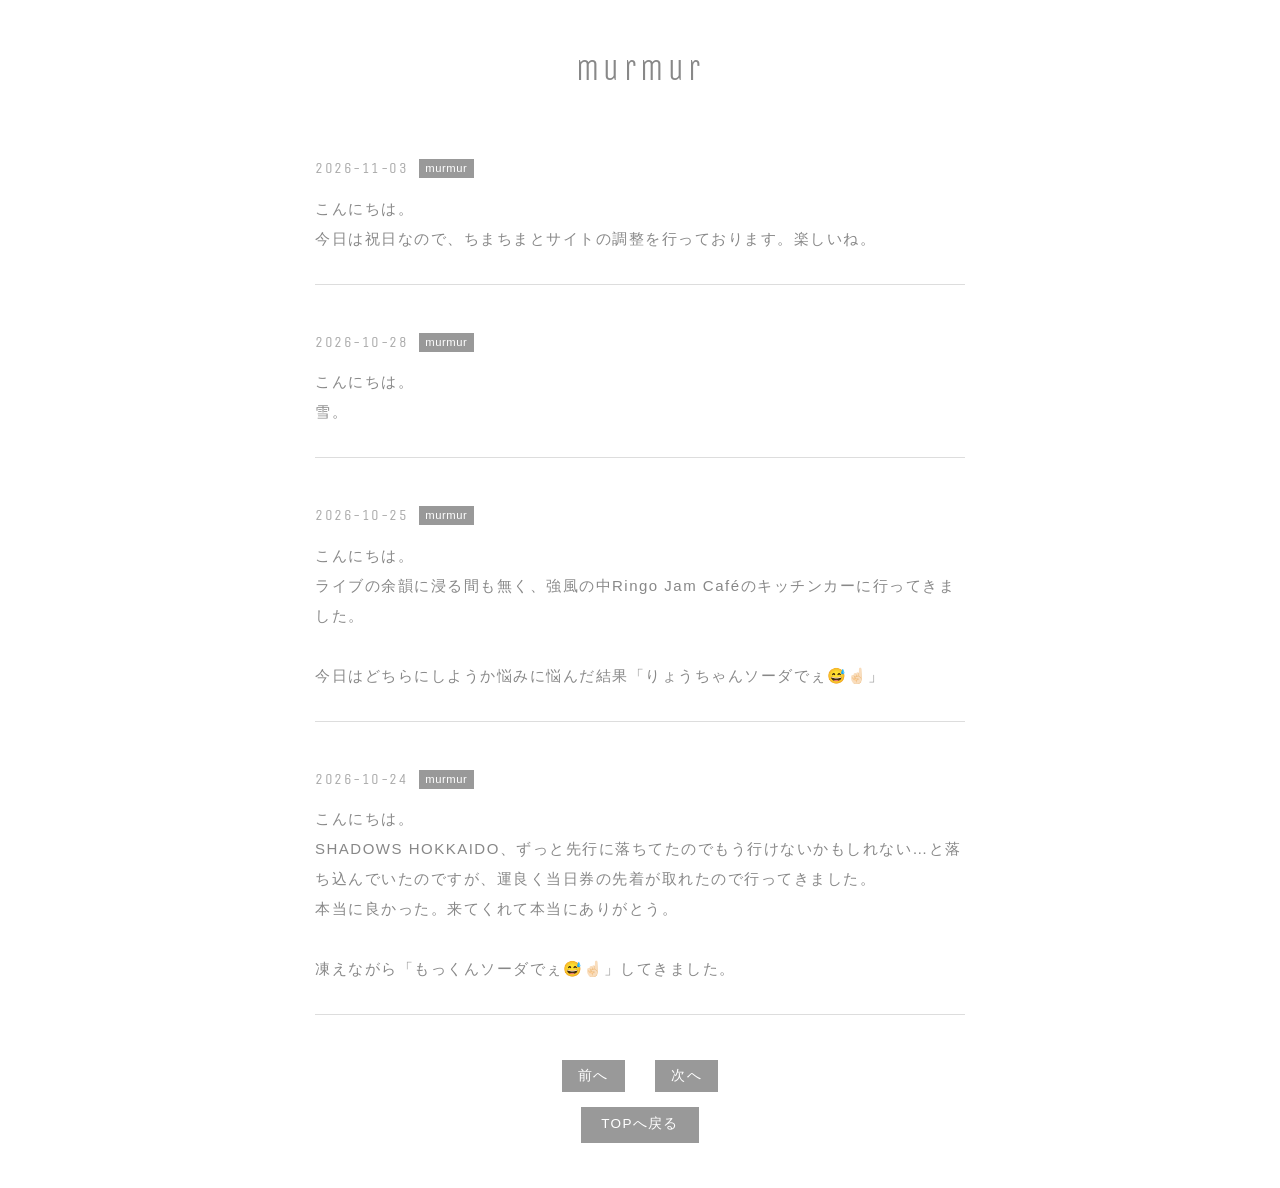
<file: murmur.html>
<!DOCTYPE html>
<html lang="ja">

<head>
<meta charset="UTF-8">
<meta name="viewport" content="width=device-width, initial-scale=1.0">

<title>murmur | green or blue?</title>

<link rel="stylesheet" href="style.css">

<style>

/* ====================================
   投稿デザイン
==================================== */

/* 日付と種類 */

.murmur-meta {
    display: flex;
    align-items: center;
    gap: 0.7em;
    margin-bottom: 0.8em;
}

.murmur-date {
    margin-bottom: 0;
}

/* 本文 */

.murmur-text {
    text-align: left;
    line-height: 2;
    white-space: pre-wrap;
}

/* ====================================
   ページ送り
==================================== */

.murmur-pagination {
    display: flex;
    justify-content: center;
    align-items: center;
    flex-wrap: wrap;
    gap: 1em;
    margin-top: 2.5em;
    text-align: center;
}

/* 前へ・次へボタン */

.murmur-pagination button {
    padding: 0.5em 1.2em;
    background-color: #999;
    border: none;
    border-radius: 0;
    color: #fff;
    font-family: 'Kosugi Maru', sans-serif;
    font-size: 0.9em;
    letter-spacing: 0.1em;
    cursor: pointer;
}

.murmur-pagination button:hover {
    opacity: 0.8;
}

.murmur-pagination button:disabled {
    opacity: 0.35;
    cursor: default;
}

/* 件数表示 */

.murmur-page-info {
    color: #888;
    font-size: 0.85em;
    line-height: 1.8;
}

</style>

</head>

<body>

<section>

<h2 style="text-align: center;">murmur</h2>


<!-- 投稿一覧 -->

<div class="murmur-list" id="murmur-list">

    <div class="no-murmur">
        読み込み中……
    </div>

</div>


<!-- ページ送り -->

<div
    class="murmur-pagination"
    id="murmur-pagination"
    hidden
>

    <button type="button" id="prev-button">
        前へ
    </button>

    <span
        class="murmur-page-info"
        id="page-info"
    ></span>

    <button type="button" id="next-button">
        次へ
    </button>

</div>


<!-- TOPへ戻る -->

<div class="back">

    <a href="index.html">
        TOPへ戻る
    </a>

</div>

</section>


<script>

/* ====================================
   設定
==================================== */

// 1ページに表示する投稿数

const POSTS_PER_PAGE = 10;


// 現在のページ

let currentPage = 1;


// 投稿データ

let allPosts = [];


/* ====================================
   HTML要素
==================================== */

const list =
    document.getElementById('murmur-list');

const pagination =
    document.getElementById('murmur-pagination');

const pageInfo =
    document.getElementById('page-info');

const prevButton =
    document.getElementById('prev-button');

const nextButton =
    document.getElementById('next-button');


/* ====================================
   投稿読み込み
==================================== */

async function loadPosts() {

    try {

        const response = await fetch(
            'murmur-data.json?v=' + Date.now(),
            {
                cache: 'no-store'
            }
        );

        if (!response.ok) {

            throw new Error(
                'データを読み込めませんでした（HTTP ' +
                response.status + '）'
            );

        }

        const data = await response.json();

        if (!Array.isArray(data)) {

            throw new Error(
                '投稿データの形式が正しくありません。'
            );

        }


        /* 新しい順に並べる */

        allPosts = data.sort(function(a, b) {

            return new Date(b.date) - new Date(a.date);

        });


        /* 投稿がない場合 */

        if (allPosts.length === 0) {

            list.innerHTML =
                '<div class="no-murmur">' +
                'まだ投稿はありません。' +
                '</div>';

            pagination.hidden = true;

            return;

        }


        /* 最初のページを表示 */

        currentPage = 1;

        renderPosts();

    } catch (error) {

        console.error(error);

        list.innerHTML = '';

        const errorMessage =
            document.createElement('div');

        errorMessage.className = 'no-murmur';

        errorMessage.textContent =
            '投稿を読み込めませんでした。' +
            '（' + error.message + '）';

        list.appendChild(errorMessage);

        pagination.hidden = true;

    }

}


/* ====================================
   投稿表示
==================================== */

function renderPosts() {

    list.innerHTML = '';


    /* 表示する投稿の範囲 */

    const startIndex =
        (currentPage - 1) * POSTS_PER_PAGE;

    const endIndex =
        Math.min(
            startIndex + POSTS_PER_PAGE,
            allPosts.length
        );


    /* 今のページの投稿 */

    const pagePosts =
        allPosts.slice(startIndex, endIndex);


    pagePosts.forEach(function(item) {

        const article =
            document.createElement('article');

        article.className = 'murmur-item';


        /* 日付と種類 */

        const meta =
            document.createElement('div');

        meta.className = 'murmur-meta';


        /* 日付 */

        const date =
            document.createElement('div');

        date.className = 'murmur-date';

        date.textContent = item.date || '';

        meta.appendChild(date);


        /* 種類 */

        if (item.type) {

            const type =
                document.createElement('span');

            type.className = 'murmur-type';

            type.textContent = item.type;

            meta.appendChild(type);

        }


        /* 本文 */

        const text =
            document.createElement('div');

        text.className = 'murmur-text';


        const message =
            document.createElement('span');

        message.textContent = item.text || '';

        text.appendChild(message);


        /* 投稿内容を追加 */

        article.appendChild(meta);

        article.appendChild(text);


        /* 画像 */

        if (item.image) {

            const image =
                document.createElement('img');

            image.className = 'murmur-image';

            image.src = item.image;

            image.alt = '';

            article.appendChild(image);

        }


        list.appendChild(article);

    });


    /* ページ送りを更新 */

    updatePagination(startIndex, endIndex);

}


/* ====================================
   ページ送り表示
==================================== */

function updatePagination(startIndex, endIndex) {

    const totalPages =
        Math.ceil(allPosts.length / POSTS_PER_PAGE);


    /* 10件以下なら非表示 */

    if (totalPages <= 1) {

        pagination.hidden = true;

        return;

    }


    pagination.hidden = false;


    /* 件数表示 */

    pageInfo.textContent =
        (startIndex + 1) +
        '〜' +
        endIndex +
        '件 ／ 全' +
        allPosts.length +
        '件';


    /* ボタンの状態 */

    prevButton.disabled =
        currentPage === 1;

    nextButton.disabled =
        currentPage === totalPages;

}


/* ====================================
   前のページ
==================================== */

prevButton.addEventListener('click', function() {

    if (currentPage > 1) {

        currentPage--;

        renderPosts();

        window.scrollTo({
            top: 0,
            behavior: 'smooth'
        });

    }

});


/* ====================================
   次のページ
==================================== */

nextButton.addEventListener('click', function() {

    const totalPages =
        Math.ceil(allPosts.length / POSTS_PER_PAGE);

    if (currentPage < totalPages) {

        currentPage++;

        renderPosts();

        window.scrollTo({
            top: 0,
            behavior: 'smooth'
        });

    }

});


/* ====================================
   読み込み開始
==================================== */

loadPosts();

</script>

</body>
</html>
</file>
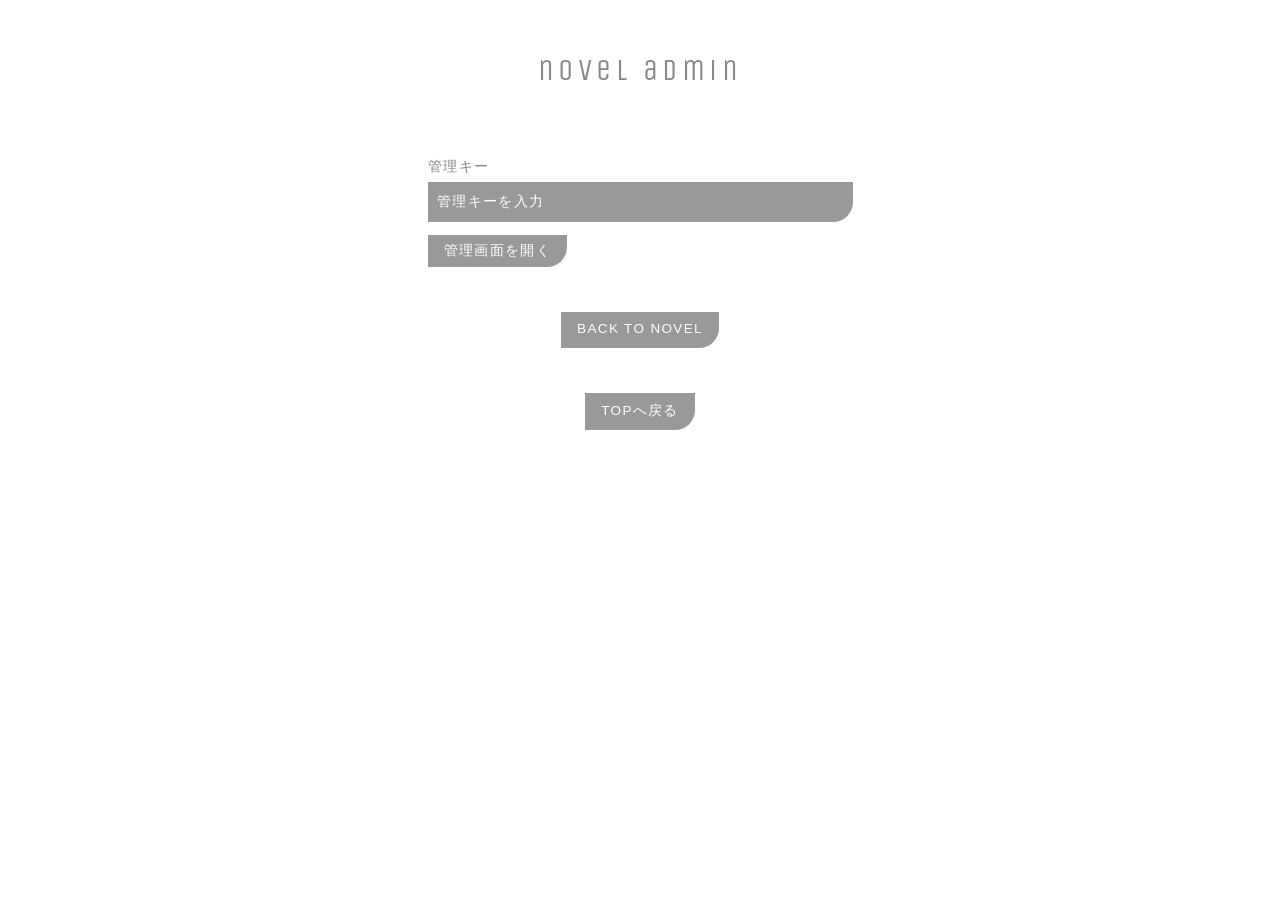
<file: novel-admin.html>
<!DOCTYPE html>
<html lang="ja">
<head>
  <meta charset="UTF-8">
  <meta name="viewport" content="width=device-width, initial-scale=1">
  <title>novel admin</title>
  <link rel="stylesheet" href="style.css">
  <style>
    /* murmur admin 専用デザインをnovel adminにも適用 */
    body { width:100%; }
    body > section {
      display:block;
      width:100%;
      max-width:none;
      margin-left:auto !important;
      margin-right:auto !important;
      padding-left:1.5em;
      padding-right:1.5em;
      box-sizing:border-box;
    }
    section h2 { text-align:center; }
    #adminArea > h3 {
      width:100%;
      max-width:425px;
      margin-left:auto;
      margin-right:auto;
      text-align:left;
    }
    .admin-form { width:100%; max-width:425px; margin:0 auto; text-align:left; }
    .admin-form label { display:block; margin-top:.8em; margin-bottom:.2em; color:#888; font-size:.9em; }
    .admin-form input, .admin-form select, .admin-form textarea {
      display:block; width:100%; -webkit-appearance:none; padding:.5em .7em;
      background-color:#999; border:none; border-radius:0; border-bottom-right-radius:20px;
      color:#fff; font-family:'Kosugi Maru',sans-serif; font-size:.9em; letter-spacing:.1em;
      outline:none; box-sizing:border-box;
    }
    .admin-form input, .admin-form select { height:40px; }
    .admin-form textarea { height:150px; resize:vertical; }
    .admin-form input::placeholder, .admin-form textarea::placeholder { color:#fff; opacity:1; }
    .admin-form button, .post-actions button, .list-button, .cancel-button {
      margin-top:1em; padding:.5em 1.2em; background-color:#999; border:none;
      border-bottom-right-radius:20px; color:#fff; font-family:'Kosugi Maru',sans-serif;
      font-size:.9em; letter-spacing:.1em; cursor:pointer;
    }
    .admin-form button:hover, .post-actions button:hover, .list-button:hover, .cancel-button:hover { opacity:.8; }
    .admin-form button:disabled { opacity:.35; cursor:default; }
    .cancel-button { background-color:#bbb; }
    .submit-area { text-align:left; }
    .message { margin:1.5em 0; text-align:center; line-height:1.8; }
    .error { color:#b66; } .success { color:#698b75; }
    .admin-divider { display:block; width:100%; max-width:600px; margin:3em auto; border:none; border-top:1px solid #ccc; box-sizing:border-box; }
    .list-area { max-width:600px; margin:0 auto; text-align:left; }
    .series-card, .episode-card { padding:1.2em 0; border-bottom:1px solid #ddd; }
    .series-card h4, .episode-card h4 { margin:0 0 .6em; color:#777; font-size:1em; font-weight:400; line-height:1.8; }
    .card-info { margin:.5em 0; color:#888; font-size:.85em; line-height:1.8; white-space:pre-wrap; overflow-wrap:anywhere; }
    .card-actions { display:flex; gap:.6em; flex-wrap:wrap; }
    .card-actions button { margin-top:.8em; }
    .delete-button { background-color:#b77f7f !important; }
    .hint { margin-top:.6em; color:#888; font-size:.9em; line-height:1.8; }
    .count { margin-top:.5em; text-align:right; color:#888; font-size:.85em; }
    .episode-order { color:#888; margin-right:.5em; }
    .empty-message { text-align:center; color:#888; padding:2em 0; }
    .hidden { display:none !important; }
    .back { margin-top:3em; text-align:center; }
    .back a { display:inline-block; padding:.5em 1.2em; background-color:#999; color:#fff; text-decoration:none; border-bottom-right-radius:20px; }
    .back a:hover { opacity:.8; }
    @media screen and (max-width:767px) {
      .card-info.date { display:inline-block; width:210px; max-width:100%; }
    }
  </style>
</head>
<body>
<section>
  <h2>novel admin</h2>
  <div id="loginArea">
    <form id="loginForm" class="admin-form">
      <label for="adminKey">管理キー</label><input type="password" id="adminKey" placeholder="管理キーを入力" autocomplete="current-password" required>
      <div class="submit-area"><button type="submit">管理画面を開く</button></div>
    </form>
    <p id="loginMessage" class="message"></p>
  </div>
  <div id="adminArea" class="hidden">
    <h3 id="seriesFormHeading">新規シリーズ</h3>
    <form id="seriesForm" class="admin-form">
      <label for="seriesTitle">シリーズ名</label><input type="text" id="seriesTitle" placeholder="シリーズ名" required>
      <label for="seriesCategory">種類</label><select id="seriesCategory"><option value="long">長編</option><option value="middle">中編</option><option value="short">短編</option></select>
      <label for="seriesSynopsis">あらすじ</label><textarea id="seriesSynopsis" placeholder="あらすじを入力"></textarea>
      <div class="submit-area"><button type="submit" id="seriesSubmitButton">シリーズを作成</button><button type="button" id="cancelSeriesEdit" class="hidden">キャンセル</button></div>
      <p id="seriesMessage" class="message"></p>
    </form>
    <hr class="admin-divider">
    <h3>SERIES LIST</h3><div id="seriesList" class="list-area"><p class="empty-message">シリーズはまだありません。</p></div>
    <hr class="admin-divider">
    <h3 id="episodeFormHeading">新規エピソード</h3>
    <form id="episodeForm" class="admin-form">
      <label for="episodeSeries">投稿先シリーズ</label><select id="episodeSeries" required><option value="">シリーズを選択</option></select>
      <label for="episodeTitle">エピソード名</label><input type="text" id="episodeTitle" placeholder="エピソード名" required>
      <label for="episodeContent">本文</label><textarea id="episodeContent" placeholder="小説本文を入力" required></textarea>
      <div class="count" id="characterCount">0文字</div>
      <div class="submit-area"><button type="submit" id="episodeSubmitButton">エピソードを追加</button><button type="button" id="cancelEpisodeEdit" class="hidden">キャンセル</button></div>
      <p id="episodeMessage" class="message"></p>
    </form>
    <hr class="admin-divider">
    <h3>EPISODE LIST</h3>
    <div class="admin-form"><label for="episodeListSeries">シリーズを選択</label><select id="episodeListSeries"><option value="">シリーズを選択</option></select></div>
    <div id="episodeList" class="list-area"><p class="empty-message">シリーズを選択してください。</p></div>
    <hr class="admin-divider">
    <div class="submit-area admin-form"><button type="button" id="logoutButton">ログアウト</button></div>
  </div>
  <div class="back"><a href="novel.html">BACK TO NOVEL</a></div>
  <div class="back"><a href="index.html">TOPへ戻る</a></div>
</section>
<script>
  const WORKER_URL = "https://novel-post.melodic-ars.workers.dev";
  let adminKey = "";
  let novelData = { series: [] };
  let editingSeriesId = null;
  let editingEpisodeId = null;
  const $ = id => document.getElementById(id);

  function escapeHTML(value) {
    return String(value ?? "").replace(/[&<>"']/g, char => ({ "&":"&amp;", "<":"&lt;", ">":"&gt;", '"':"&quot;", "'":"&#039;" })[char]);
  }
  function message(id, text, type = "") {
    $(id).textContent = text;
    $(id).className = "message " + type;
  }
  async function api(action, params = {}) {
    const response = await fetch(WORKER_URL, { method:"POST", headers:{"Content-Type":"application/json"}, body:JSON.stringify({ action, adminKey, ...params }) });
    const result = await response.json();
    if (!response.ok || result.success === false) throw new Error(result.message || "通信に失敗しました。");
    return result;
  }

  $("loginForm").addEventListener("submit", async event => {
    event.preventDefault(); adminKey = $("adminKey").value.trim();
    try {
      await loadData(); sessionStorage.setItem("novelAdminKey", adminKey);
      $("loginArea").classList.add("hidden"); $("adminArea").classList.remove("hidden");
    } catch (error) { adminKey = ""; message("loginMessage", error.message, "error"); }
  });

  async function loadData() {
    const result = await api("list"); novelData = result.data || { series: [] };
    if (!Array.isArray(novelData.series)) novelData.series = [];
    renderSeries(); updateSeriesSelects();
    if ($("episodeListSeries").value) renderEpisodes();
  }
  function renderSeries() {
    const list = $("seriesList");
    if (!novelData.series.length) { list.innerHTML = '<p class="empty-message">シリーズはまだありません。</p>'; return; }
    const categoryNames = { long:"長編", middle:"中編", short:"短編" };
    list.innerHTML = novelData.series.map(series => `
      <div class="series-card"><h4>${escapeHTML(series.title)}</h4>
      <p class="card-info">種類：${escapeHTML(categoryNames[series.category] || "")}</p>
      <div class="post-meta"><span class="post-type">${escapeHTML(categoryNames[series.category] || "")}</span><span>エピソード数：${(series.episodes || []).length}</span></div>
      <div class="post-body">${escapeHTML(series.synopsis || "あらすじ未設定")}</div>
      <div class="card-actions"><button type="button" onclick="editSeries('${escapeHTML(series.id)}')">編集</button>
      <button type="button" class="delete-button" onclick="deleteSeries('${escapeHTML(series.id)}')">削除</button></div></div>`).join("");
  }
  function updateSeriesSelects() {
    const options = novelData.series.map(series => `<option value="${escapeHTML(series.id)}">${escapeHTML(series.title)}</option>`).join("");
    const episodeSelect = $("episodeSeries"), listSelect = $("episodeListSeries");
    const oldEpisode = episodeSelect.value, oldList = listSelect.value;
    episodeSelect.innerHTML = '<option value="">シリーズを選択</option>' + options;
    listSelect.innerHTML = '<option value="">シリーズを選択</option>' + options;
    if (novelData.series.some(s => s.id === oldEpisode)) episodeSelect.value = oldEpisode;
    if (novelData.series.some(s => s.id === oldList)) listSelect.value = oldList;
  }

  $("seriesForm").addEventListener("submit", async event => {
    event.preventDefault();
    const params = { title:$("seriesTitle").value.trim(), category:$("seriesCategory").value, synopsis:$("seriesSynopsis").value.trim() };
    try {
      if (editingSeriesId) { await api("updateSeries", { seriesId:editingSeriesId, ...params }); message("seriesMessage", "シリーズを更新しました。", "success"); }
      else { await api("createSeries", params); message("seriesMessage", "シリーズを作成しました。", "success"); }
      resetSeriesForm(); await loadData();
    } catch (error) { message("seriesMessage", error.message, "error"); }
  });
  window.editSeries = id => {
    const series = novelData.series.find(s => s.id === id); if (!series) return;
    editingSeriesId = id; $("seriesTitle").value = series.title || ""; $("seriesCategory").value = series.category || "long";
    $("seriesSynopsis").value = series.synopsis || ""; $("seriesFormHeading").textContent = "シリーズ編集";
    $("seriesSubmitButton").textContent = "更新する"; $("cancelSeriesEdit").classList.remove("hidden");
    $("seriesForm").scrollIntoView({ behavior:"smooth" });
  };
  function resetSeriesForm() {
    editingSeriesId = null; $("seriesForm").reset(); $("seriesFormHeading").textContent = "新規シリーズ";
    $("seriesSubmitButton").textContent = "シリーズを作成"; $("cancelSeriesEdit").classList.add("hidden");
  }
  $("cancelSeriesEdit").addEventListener("click", resetSeriesForm);
  window.deleteSeries = async id => {
    const series = novelData.series.find(s => s.id === id); if (!series || !confirm(`「${series.title}」とそのエピソードを削除しますか？`)) return;
    try { await api("deleteSeries", { seriesId:id }); await loadData(); message("seriesMessage", "シリーズを削除しました。", "success"); }
    catch (error) { message("seriesMessage", error.message, "error"); }
  };

  $("episodeContent").addEventListener("input", () => { $("characterCount").textContent = $("episodeContent").value.length.toLocaleString() + "文字"; });
  $("episodeForm").addEventListener("submit", async event => {
    event.preventDefault(); const seriesId = $("episodeSeries").value, title = $("episodeTitle").value.trim(), content = $("episodeContent").value;
    try {
      if (editingEpisodeId) { await api("updateEpisode", { seriesId, episodeId:editingEpisodeId, title, content }); message("episodeMessage", "エピソードを更新しました。", "success"); }
      else { await api("createEpisode", { seriesId, title, content }); message("episodeMessage", "エピソードを追加しました。", "success"); }
      resetEpisodeForm(); await loadData(); if ($("episodeListSeries").value === seriesId) renderEpisodes();
    } catch (error) { message("episodeMessage", error.message, "error"); }
  });
  window.editEpisode = (seriesId, episodeId) => {
    const series = novelData.series.find(s => s.id === seriesId), episode = series?.episodes?.find(e => e.id === episodeId); if (!episode) return;
    editingEpisodeId = episodeId; $("episodeSeries").value = seriesId; $("episodeTitle").value = episode.title || "";
    $("episodeContent").value = episode.content || ""; $("characterCount").textContent = $("episodeContent").value.length.toLocaleString() + "文字";
    $("episodeFormHeading").textContent = "エピソード編集"; $("episodeSubmitButton").textContent = "更新する";
    $("cancelEpisodeEdit").classList.remove("hidden"); $("episodeForm").scrollIntoView({ behavior:"smooth" });
  };
  function resetEpisodeForm() {
    editingEpisodeId = null; $("episodeForm").reset(); $("characterCount").textContent = "0文字";
    $("episodeFormHeading").textContent = "新規エピソード"; $("episodeSubmitButton").textContent = "エピソードを追加";
    $("cancelEpisodeEdit").classList.add("hidden");
  }
  $("cancelEpisodeEdit").addEventListener("click", resetEpisodeForm);
  $("episodeListSeries").addEventListener("change", renderEpisodes);
  function renderEpisodes() {
    const seriesId = $("episodeListSeries").value, series = novelData.series.find(s => s.id === seriesId), list = $("episodeList");
    if (!series) { list.innerHTML = '<p class="empty-message">シリーズを選択してください。</p>'; return; }
    const episodes = series.episodes || [];
    if (!episodes.length) { list.innerHTML = '<p class="empty-message">エピソードはまだありません。</p>'; return; }
    list.innerHTML = episodes.map((episode, index) => `
      <div class="episode-card"><h4><span class="episode-order">${index + 1}.</span>${escapeHTML(episode.title)}</h4>
      <div class="post-meta"><span class="card-info date">${String(episode.content || "").length.toLocaleString()}文字</span></div>
      <div class="post-body">${escapeHTML(episode.content || "")}</div>
      <div class="card-actions"><button type="button" onclick="editEpisode('${escapeHTML(seriesId)}','${escapeHTML(episode.id)}')">編集</button>
      <button type="button" class="delete-button" onclick="deleteEpisode('${escapeHTML(seriesId)}','${escapeHTML(episode.id)}')">削除</button>
      <button type="button" onclick="moveEpisode('${escapeHTML(seriesId)}','${escapeHTML(episode.id)}',-1)" ${index === 0 ? "disabled" : ""}>↑</button>
      <button type="button" onclick="moveEpisode('${escapeHTML(seriesId)}','${escapeHTML(episode.id)}',1)" ${index === episodes.length - 1 ? "disabled" : ""}>↓</button></div></div>`).join("");
  }
  window.deleteEpisode = async (seriesId, episodeId) => {
    if (!confirm("このエピソードを削除しますか？")) return;
    try { await api("deleteEpisode", { seriesId, episodeId }); await loadData(); renderEpisodes(); message("episodeMessage", "エピソードを削除しました。", "success"); }
    catch (error) { message("episodeMessage", error.message, "error"); }
  };
  window.moveEpisode = async (seriesId, episodeId, direction) => {
    const series = novelData.series.find(s => s.id === seriesId); if (!series) return;
    const episodes = [...(series.episodes || [])], index = episodes.findIndex(e => e.id === episodeId), next = index + direction;
    if (index < 0 || next < 0 || next >= episodes.length) return;
    [episodes[index], episodes[next]] = [episodes[next], episodes[index]];
    try { await api("reorderEpisodes", { seriesId, episodeIds:episodes.map(e => e.id) }); await loadData(); renderEpisodes(); }
    catch (error) { message("episodeMessage", error.message, "error"); }
  };

  $("logoutButton").addEventListener("click", () => {
    sessionStorage.removeItem("novelAdminKey"); adminKey = ""; $("adminArea").classList.add("hidden");
    $("loginArea").classList.remove("hidden"); $("adminKey").value = ""; resetSeriesForm(); resetEpisodeForm();
  });
  (async () => {
    const savedKey = sessionStorage.getItem("novelAdminKey"); if (!savedKey) return; adminKey = savedKey;
    try { await loadData(); $("loginArea").classList.add("hidden"); $("adminArea").classList.remove("hidden"); }
    catch (error) { sessionStorage.removeItem("novelAdminKey"); adminKey = ""; }
  })();
</script>
</body>
</html>
</file>
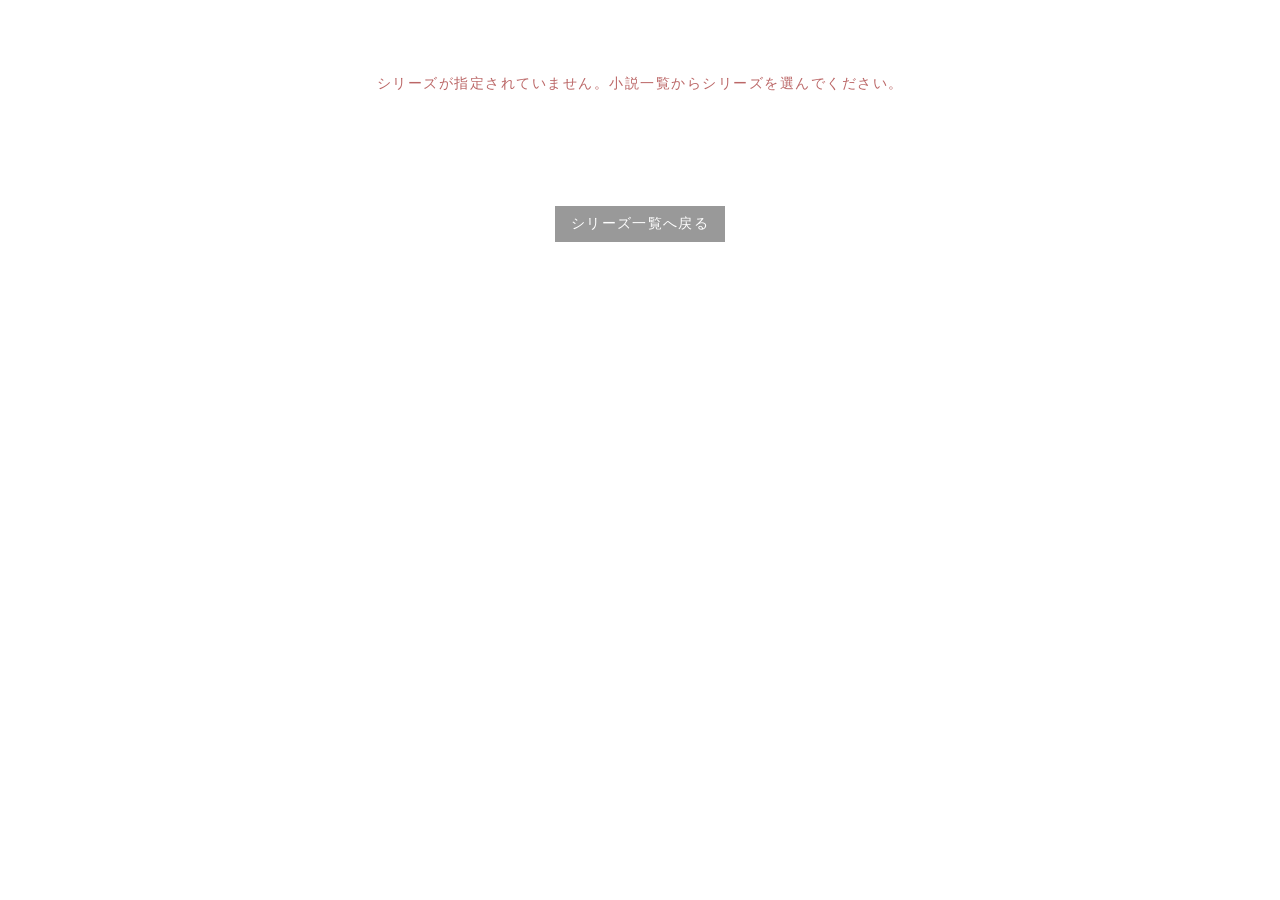
<file: novel-story.html>
<!DOCTYPE html>
<html lang="ja">
<head>
  <meta charset="UTF-8">
  <meta name="viewport" content="width=device-width, initial-scale=1.0">
  <title>novel story</title>
  <link rel="stylesheet" href="style.css">
  <style>
    body { width:100%; color:#888; }

    body > section {
      display:block;
      width:100%;
      max-width:none;
      margin-left:auto !important;
      margin-right:auto !important;
      padding-left:1.5em;
      padding-right:1.5em;
      box-sizing:border-box;
    }

    .story-width { width:100%; max-width:600px; margin:0 auto; }

    .series-heading {
      width:100%;
      max-width:600px;
      margin-left:auto;
      margin-right:auto;
      color:#888;
      font-family:inherit;
      font-size:1.15em;
      font-weight:400;
      letter-spacing:inherit;
      line-height:2;
      text-align:right;
    }

    /* シリーズタイトルの非表示を確実に適用 */
    .series-heading.hidden {
      display:none !important;
    }

    .episode-list { text-align:left; }
    .episode-link-item { padding:1.2em 0; border-bottom:1px solid #ddd; }
    .episode-link-item a { color:inherit; text-decoration:none; }
    .episode-link-item a:hover { opacity:.75; }
    .episode-number { margin-right:.6em; color:#888; font-size:.85em; }

    .episode-page-title {
      margin:0 0 1.5em;
      color:#888;
      font-size:1.1em;
      font-weight:400;
      line-height:1.8;
    }

    .episode-body {
      line-height:2;
      white-space:pre-wrap;
      overflow-wrap:anywhere;
      text-align:left;
    }

    .episode-navigation {
      display:flex;
      justify-content:space-between;
      align-items:center;
      flex-wrap:wrap;
      gap:.8em;
      margin-top:2.5em;
    }

    .square-link, .reader-name-form button {
      display:inline-block;
      padding:.5em 1.2em;
      border:0;
      border-radius:0;
      background:#999;
      color:#fff;
      font:inherit;
      font-size:.9em;
      letter-spacing:.1em;
      text-decoration:none;
      cursor:pointer;
    }

    .square-link:hover, .reader-name-form button:hover { opacity:.8; }
    .square-link.disabled { background:#bbb; pointer-events:none; }

    .page-message {
      max-width:600px;
      margin:0 auto;
      padding:2em 0;
      color:#888;
      text-align:center;
      line-height:1.8;
    }

    .page-message:empty { display:none; }
    .error-message { color:#b66; }
    .back { margin-top:3em; text-align:center; }

    .back a {
      display:inline-block;
      padding:.5em 1.2em;
      border:0;
      border-radius:0;
      background:#999;
      color:#fff;
      text-decoration:none;
    }

    .back a:hover { opacity:.8; }


    /* =========================
       X風投稿カード
    ========================= */

    .x-post {
      display:block;
      width:100%;
      box-sizing:border-box;
      margin:1.8em 0;
      padding:16px;
      border:1px solid #e1e8ed;
      border-radius:16px;
      background:#fff;
      color:#0f1419;
      font-family:Arial, "Noto Sans JP", sans-serif;
      line-height:1.5;
      white-space:normal;
      overflow-wrap:anywhere;
    }

    .x-post-header {
      display:flex;
      align-items:center;
      gap:12px;
    }

    .x-post-avatar {
      flex-shrink:0;
      width:48px;
      height:48px;
      border-radius:50%;
      object-fit:cover;
      background:#eee;
    }

    .x-post-avatar-placeholder {
      display:flex;
      align-items:center;
      justify-content:center;
      font-size:20px;
      color:#888;
    }

    .x-post-user {
      min-width:0;
      flex:1;
    }

    .x-post-name {
      display:flex;
      align-items:center;
      flex-wrap:wrap;
      gap:5px;
      font-size:14px;
      font-weight:700;
      line-height:1.4;
    }

    .x-post-verified {
      display:inline-flex;
      align-items:center;
      justify-content:center;
      width:17px;
      height:17px;
      border-radius:50%;
      background:#1d9bf0;
      color:#fff;
      font-size:11px;
      font-weight:bold;
    }

    .x-post-id {
      color:#657786;
      font-size:13px;
      line-height:1.4;
      overflow-wrap:anywhere;
    }

    .x-post-logo {
      flex-shrink:0;
      color:#0f1419;
      font-size:19px;
      font-weight:bold;
      letter-spacing:-1px;
    }

    .x-post-text {
      margin:20px 0;
      color:#0f1419;
      font-size:14px;
      line-height:1.7;
      white-space:pre-wrap;
      overflow-wrap:anywhere;
    }

    .x-post-date {
      color:#657786;
      font-size:12px;
      line-height:1.6;
    }

    .x-post-engagement {
      display:flex;
      justify-content:space-between;
      align-items:center;
      flex-wrap:wrap;
      gap:12px;
      margin-top:20px;
      color:#657786;
      font-size:14px;
    }

    .x-post-stat {
      display:flex;
      align-items:center;
      gap:6px;
      white-space:nowrap;
    }

    .x-post-stat-icon {
      display:inline-flex;
      align-items:center;
      justify-content:center;
      width:20px;
      height:20px;
      font-size:21px;
      line-height:1;
    }

    .x-post-stat-icon svg {
      display:block;
      width:19px;
      height:19px;
      fill:none;
      stroke:currentColor;
      stroke-width:1.7;
      stroke-linecap:round;
      stroke-linejoin:round;
    }

    @media (max-width:480px) {
      .x-post {
        padding:13px;
        border-radius:14px;
      }

      .x-post-avatar {
        width:42px;
        height:42px;
      }

      .x-post-engagement {
        gap:10px;
        font-size:12px;
      }

      .x-post-stat-icon { font-size:18px; }
    }
  </style>
</head>

<body>
<section>
  <h2 id="seriesHeading" class="series-heading hidden">novel</h2>
  <p id="pageMessage" class="page-message">小説を読み込み中……</p>

  <div id="episodeList" class="story-width episode-list hidden"></div>

  <article id="episodeView" class="story-width hidden">
    <div id="episodeTitle" class="episode-page-title" role="heading" aria-level="3"></div>
    <div id="episodeBody" class="episode-body"></div>
    <nav id="episodeNavigation" class="episode-navigation" aria-label="話の移動"></nav>
  </article>

  <div class="back"><a href="novel.html">シリーズ一覧へ戻る</a></div>
</section>

<script>
  const DATA_URL = "./novel-data.json";
  const params = new URLSearchParams(location.search);
  const seriesId = params.get("seriesId");
  const episodeId = params.get("episodeId");
  const $ = id => document.getElementById(id);

  function showError(text) {
    $("pageMessage").textContent = text;
    $("pageMessage").classList.add("error-message");
  }

  function makeEpisodeUrl(id = "") {
    const query = new URLSearchParams({ seriesId });
    if (id) query.set("episodeId", id);
    return `novel-story.html?${query.toString()}`;
  }

  function personalText(text) {
    const surname = localStorage.getItem("novelSurname") || "";
    const name = localStorage.getItem("novelName") || "";

    return String(text ?? "")
      .replaceAll("{surname}", surname)
      .replaceAll("{name}", name);
  }


  /* X風投稿カード */

  function createXPost(block) {
    const separator = block.indexOf("\n---");

    if (separator === -1) {
      return document.createTextNode("[[XPOST]]" + block + "[[/XPOST]]");
    }

    const headerText = block.slice(0, separator);
    const postText = block.slice(separator + 4).replace(/^\n/, "");
    const settings = {};

    headerText.split("\n").forEach(line => {
      const equalIndex = line.indexOf("=");
      if (equalIndex === -1) return;

      const key = line.slice(0, equalIndex).trim();
      const value = line.slice(equalIndex + 1).trim();

      if (key) settings[key] = value;
    });

    const card = document.createElement("div");
    card.className = "x-post";

    const header = document.createElement("div");
    header.className = "x-post-header";

    if (settings.avatar) {
      const avatar = document.createElement("img");
      avatar.className = "x-post-avatar";
      avatar.src = settings.avatar;
      avatar.alt = "";
      avatar.loading = "lazy";
      header.appendChild(avatar);
    } else {
      const avatar = document.createElement("div");
      avatar.className = "x-post-avatar x-post-avatar-placeholder";
      avatar.textContent = "○";
      header.appendChild(avatar);
    }

    const user = document.createElement("div");
    user.className = "x-post-user";

    const name = document.createElement("div");
    name.className = "x-post-name";
    name.textContent = personalText(settings.name || "名前未設定");

    if (settings.verified === "true") {
      const verified = document.createElement("span");
      verified.className = "x-post-verified";
      verified.textContent = "✓";
      name.appendChild(verified);
    }

    const id = document.createElement("div");
    id.className = "x-post-id";
    id.textContent = settings.id || "";

    user.appendChild(name);
    user.appendChild(id);

    const logo = document.createElement("div");
    logo.className = "x-post-logo";
    logo.textContent = "𝕏.com";

    header.appendChild(user);
    header.appendChild(logo);
    card.appendChild(header);

    const text = document.createElement("div");
    text.className = "x-post-text";
    text.textContent = personalText(postText);
    card.appendChild(text);

    if (settings.date || settings.views) {
      const date = document.createElement("div");
      date.className = "x-post-date";
      date.textContent = [
        settings.date,
        settings.views
      ].filter(Boolean).join(" · ");

      card.appendChild(date);
    }

    const stats = [
      ["replies", "reply", "返信"],
      ["reposts", "repost", "リポスト"],
      ["likes", "like", "いいね"],
      ["bookmarks", "bookmark", "ブックマーク"]
    ];

    const icons = {
      reply: `
        <svg viewBox="0 0 24 24" aria-hidden="true">
          <path d="M21 11.5a8.38 8.38 0 0 1-.9 3.8 8.5 8.5 0 0 1-7.6 4.7 8.38 8.38 0 0 1-3.8-.9L3 21l1.9-5.7a8.38 8.38 0 0 1-.9-3.8 8.5 8.5 0 0 1 4.7-7.6 8.38 8.38 0 0 1 3.8-.9h.5a8.48 8.48 0 0 1 8 8v.5z"/>
        </svg>
      `,
      repost: `
        <svg viewBox="0 0 24 24" aria-hidden="true">
          <path d="m17 1 4 4-4 4"/>
          <path d="M3 11V9a4 4 0 0 1 4-4h14"/>
          <path d="m7 23-4-4 4-4"/>
          <path d="M21 13v2a4 4 0 0 1-4 4H3"/>
        </svg>
      `,
      like: `
        <svg viewBox="0 0 24 24" aria-hidden="true">
          <path d="M20.8 4.6a5.5 5.5 0 0 0-7.8 0L12 5.7l-1.1-1.1a5.5 5.5 0 0 0-7.8 7.8l1.1 1.1L12 21l7.8-7.5 1.1-1.1a5.5 5.5 0 0 0-.1-7.8z"/>
        </svg>
      `,
      bookmark: `
        <svg viewBox="0 0 24 24" aria-hidden="true">
          <path d="M6 4.75A1.75 1.75 0 0 1 7.75 3h8.5A1.75 1.75 0 0 1 18 4.75V21l-6-4-6 4V4.75Z"/>
        </svg>
      `
    };

    const engagement = document.createElement("div");
    engagement.className = "x-post-engagement";

    let hasStats = false;

    stats.forEach(([key, iconName, label]) => {
      if (!settings[key]) return;

      hasStats = true;

      const item = document.createElement("div");
      item.className = "x-post-stat";
      item.setAttribute("aria-label", label);

      const icon = document.createElement("span");
      icon.className = "x-post-stat-icon";
      icon.innerHTML = icons[iconName];

      const value = document.createElement("span");
      value.textContent = settings[key];

      item.appendChild(icon);
      item.appendChild(value);
      engagement.appendChild(item);
    });

    if (hasStats) card.appendChild(engagement);

    return card;
  }


  /* 本文の表示・X投稿の変換 */

  function renderContent(content) {
    const container = $("episodeBody");
    container.replaceChildren();

    const text = personalText(content || "");
    const pattern = /\[\[XPOST\]\]\s*\n([\s\S]*?)\n\[\[\/XPOST\]\]/g;

    let lastIndex = 0;
    let match;

    while ((match = pattern.exec(text)) !== null) {
      const before = text.slice(lastIndex, match.index);

      if (before) {
        container.appendChild(document.createTextNode(before));
      }

      container.appendChild(createXPost(match[1]));
      lastIndex = pattern.lastIndex;
    }

    const remaining = text.slice(lastIndex);

    if (remaining) {
      container.appendChild(document.createTextNode(remaining));
    }
  }


  function renderEpisodeList(series, episodes) {
    $("episodeList").replaceChildren();

    if (episodes.length === 0) {
      $("pageMessage").textContent = "このシリーズには、まだ話がありません。";
      $("pageMessage").classList.remove("error-message");
      return;
    }

    $("pageMessage").textContent = "";
    $("pageMessage").classList.remove("error-message");

    // 話一覧ページではシリーズタイトルを表示
    $("seriesHeading").classList.remove("hidden");

    for (let index = 0; index < episodes.length; index++) {
      const episode = episodes[index];
      const row = document.createElement("div");
      row.className = "episode-link-item";

      const link = document.createElement("a");
      link.href = makeEpisodeUrl(episode.id);

      const title = document.createElement("span");
      title.textContent = episode.title || "タイトル未設定";

      link.appendChild(title);
      row.appendChild(link);
      $("episodeList").appendChild(row);
    }

    $("episodeList").classList.remove("hidden");
  }


  function renderEpisode(series, episodes, index) {
    const episode = episodes[index];

    $("pageMessage").textContent = "";
    $("pageMessage").classList.remove("error-message");
    $("episodeList").classList.add("hidden");

    // お話表示ページではシリーズタイトルを非表示
    $("seriesHeading").classList.add("hidden");

    $("episodeTitle").textContent = episode.title || "タイトル未設定";

    renderContent(episode.content || "");

    $("episodeView").classList.remove("hidden");

    const nav = $("episodeNavigation");
    nav.replaceChildren();

    if (index > 0) {
      const previous = document.createElement("a");
      previous.className = "square-link";
      previous.href = makeEpisodeUrl(episodes[index - 1].id);
      previous.textContent = "前の話";
      nav.appendChild(previous);
    } else {
      const spacer = document.createElement("span");
      nav.appendChild(spacer);
    }

    const listLink = document.createElement("a");
    listLink.className = "square-link";
    listLink.href = makeEpisodeUrl();
    listLink.textContent = "話一覧";
    nav.appendChild(listLink);

    if (index < episodes.length - 1) {
      const next = document.createElement("a");
      next.className = "square-link";
      next.href = makeEpisodeUrl(episodes[index + 1].id);
      next.textContent = "次の話";
      nav.appendChild(next);
    }
  }


  async function loadStory() {
    if (!seriesId) {
      showError("シリーズが指定されていません。小説一覧からシリーズを選んでください。");
      return;
    }

    try {
      const response = await fetch(`${DATA_URL}?v=${Date.now()}`, {
        cache:"no-store"
      });

      if (!response.ok) {
        throw new Error(`小説データを読み込めませんでした（HTTP ${response.status}）。`);
      }

      const data = await response.json();

      if (!data || !Array.isArray(data.series)) {
        throw new Error("小説データの形式を確認できませんでした。");
      }

      const series = data.series.find(item => String(item.id) === seriesId);

      if (!series) {
        showError("シリーズが見つかりません。小説一覧から選び直してください。");
        return;
      }

      const episodes = Array.isArray(series.episodes) ? [...series.episodes] : [];

      episodes.sort((a, b) =>
        (Number(a.order) || 0) - (Number(b.order) || 0)
      );

      window.currentSeries = series;
      window.currentEpisodes = episodes;

      $("seriesHeading").textContent = series.title || "novel";
      document.title = `${series.title || "novel"} | novel`;

      $("pageMessage").textContent = "";

      if (episodeId) {
        const index = episodes.findIndex(item => String(item.id) === episodeId);

        if (index < 0) {
          showError("話が見つかりません。話一覧から選び直してください。");
          return;
        }

        renderEpisode(series, episodes, index);
      } else {
        renderEpisodeList(series, episodes);
      }

    } catch (error) {
      showError(error.message || "小説データを読み込めませんでした。");
    }
  }

  loadStory();
</script>
</body>
</html>
</file>
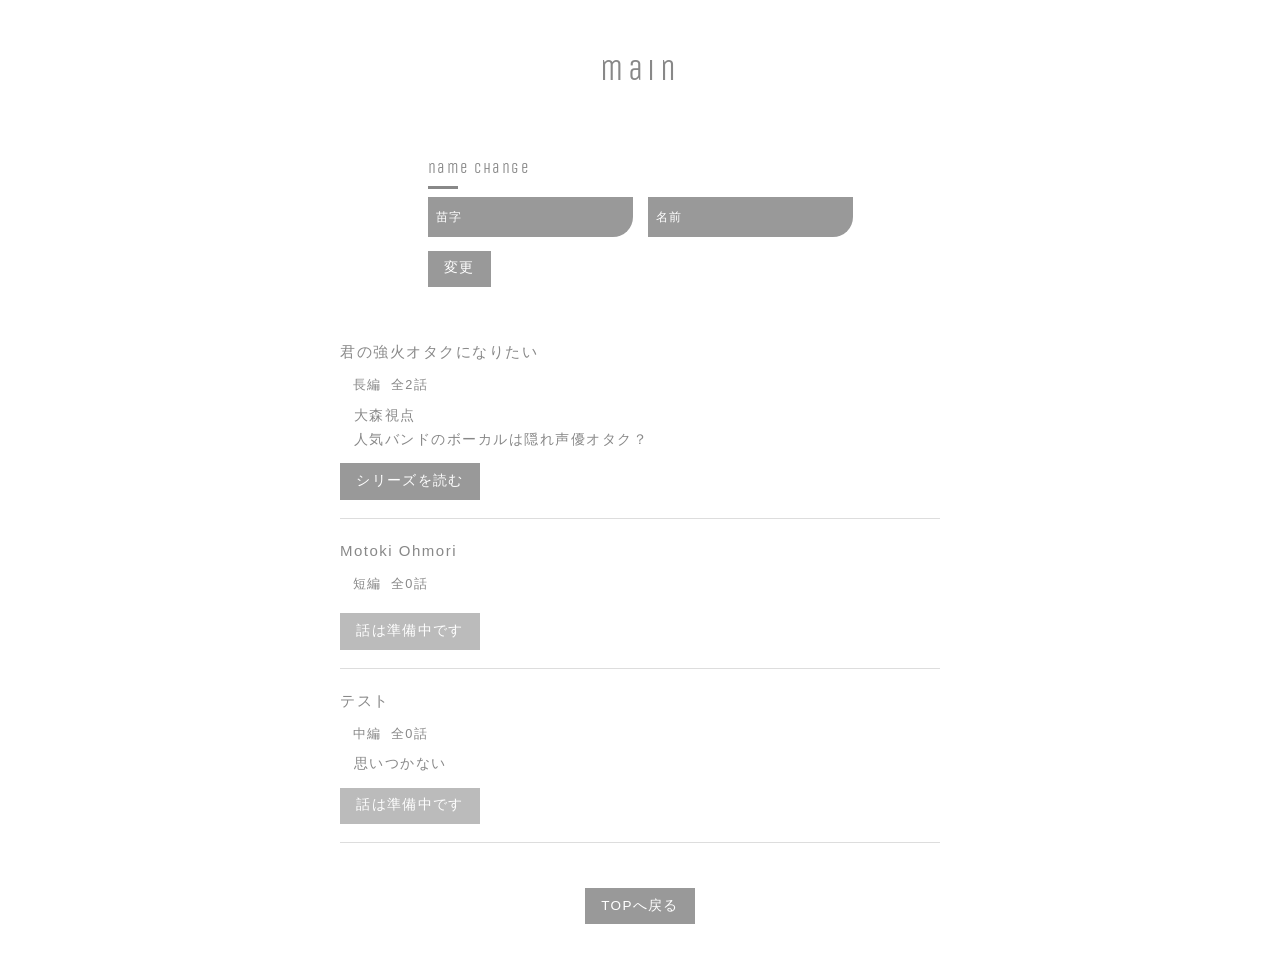
<file: novel.html>
<!DOCTYPE html>
<html lang="ja">
<head>
  <meta charset="UTF-8">
  <meta name="viewport" content="width=device-width, initial-scale=1.0">
  <title>main</title>
  <link rel="stylesheet" href="style.css">
  <style>
    /* murmur のサイトデザインに合わせた小説一覧 */
    body { width:100%; color:#888; }
    body > section {
      display:block;
      width:100%;
      max-width:none;
      margin-left:auto !important;
      margin-right:auto !important;
      padding-left:1.5em;
      padding-right:1.5em;
      box-sizing:border-box;
    }
    /* 見出し位置・指定はmurmur.htmlに合わせる */
    .series-list {
      width:100%;
      max-width:600px;
      margin:0 auto;
      text-align:left;
    }
    .series-item {
      padding:1.2em 0;
      border-bottom:1px solid #ddd;
    }
    .series-title {
      margin:0 0 .6em;
      color:#888;
      font-family:inherit;
      font-size:1em;
      font-weight:400;
      line-height:1.8;
      letter-spacing:inherit;
    }
    .series-meta {
      display:flex;
      flex-wrap:wrap;
      gap:.7em;
      margin-left:1em;
      margin-bottom:.6em;
      color:#888;
      font-size:.85em;
    }
    .series-synopsis {
      margin:.6em 0 0 1em;
      color:#888;
      line-height:1.8;
      white-space:pre-wrap;
      overflow-wrap:anywhere;
    }
    .read-link {
      display:inline-block;
      margin-top:.8em;
      padding:.5em 1.2em;
      background-color:#999;
      border-radius:0;
      color:#fff;
      font-family:'Kosugi Maru',sans-serif;
      font-size:.9em;
      letter-spacing:.1em;
      text-decoration:none;
    }
    .read-link:hover { opacity:.8; }
    .read-link[aria-disabled="true"] {
      background-color:#bbb;
      cursor:default;
    }
    .empty-message, .page-message {
      padding:2em 0;
      color:#888;
      text-align:center;
      line-height:1.8;
    }
    .error-message { color:#b66; }
    .reader-name-form { max-width:425px; margin:0 auto .5em; text-align:left; }
    .reader-name-form h3 { margin:0 0 .8em; color:#888; font-size:1em; font-weight:400; }
    .reader-name-fields { display:flex; gap:1em; flex-wrap:wrap; }
    .reader-name-fields label { display:block; flex:1 1 140px; color:#888; font-size:.9em; }
    .reader-name-fields input {
      display:block; width:100%; height:40px; margin-top:.3em; padding:.5em .7em;
      border:0; border-radius:0; border-bottom-right-radius:20px; box-sizing:border-box;
      background:#999; color:#fff !important; -webkit-text-fill-color:#fff; caret-color:#fff;
      font:inherit; font-size:.9em; letter-spacing:.1em;
    }
    .reader-name-fields input::placeholder { color:#fff; opacity:1; }
    .reader-name-form button {
      margin-top:1em; padding:.5em 1.2em; border:0; border-radius:0;
      background:#999; color:#fff; font:inherit; font-size:.9em; letter-spacing:.1em; cursor:pointer;
    }
    .reader-name-form button:hover { opacity:.8; }
    .reader-name-message { margin:.3em 0 0; color:#698b75; font-size:.85em; }
    #readerNameMessage:empty, #pageMessage:empty { display:none; }
    .back { margin-top:3em; text-align:center; }
    .back a {
      display:inline-block;
      padding:.5em 1.2em;
      background-color:#999;
      border-radius:0;
      color:#fff;
      text-decoration:none;
    }
    .back a:hover { opacity:.8; }
  </style>
</head>
<body>
<section>
  <h2 style="text-align: center;">main</h2>

  <form id="readerNameForm" class="reader-name-form">
    <h3>name change</h3>
    <div class="reader-name-fields">
      <label for="readerSurname">
        <input type="text" id="readerSurname" autocomplete="family-name" placeholder="苗字">
      </label>
      <label for="readerName">
        <input type="text" id="readerName" autocomplete="given-name" placeholder="名前">
      </label>
    </div>
    <button type="submit">変更</button>
    <p id="readerNameMessage" class="reader-name-message" aria-live="polite"></p>
  </form>

  <br>

  <p id="pageMessage" class="page-message">シリーズを読み込み中…</p>
  <div id="seriesList" class="series-list" aria-live="polite"></div>

  <div class="back">
    <a href="index.html">TOPへ戻る</a>
  </div>
</section>

<script>
  const DATA_URL = "./novel-data.json";
  const $ = id => document.getElementById(id);
  const seriesList = document.getElementById("seriesList");
  const pageMessage = document.getElementById("pageMessage");

  $("readerSurname").value = localStorage.getItem("novelSurname") || "";
  $("readerName").value = localStorage.getItem("novelName") || "";

  $("readerNameForm").addEventListener("submit", event => {
    event.preventDefault();
    localStorage.setItem("novelSurname", $("readerSurname").value);
    localStorage.setItem("novelName", $("readerName").value);
    $("readerNameMessage").textContent = "名前を保存しました。";
  });

  const categoryNames = {
    long: "長編",
    middle: "中編",
    short: "短編"
  };

  function showError(text) {
    pageMessage.textContent = text;
    pageMessage.classList.add("error-message");
  }

  function renderSeries(seriesItems) {
    seriesList.replaceChildren();

    if (seriesItems.length === 0) {
      pageMessage.textContent = "公開中のシリーズはまだありません。";
      pageMessage.classList.remove("error-message");
      return;
    }

    pageMessage.textContent = "";
    pageMessage.classList.remove("error-message");

    for (const series of seriesItems) {
      const item = document.createElement("article");
      item.className = "series-item";

      const title = document.createElement("div");
      title.className = "series-title";
      title.setAttribute("role", "heading");
      title.setAttribute("aria-level", "3");
      title.textContent = series.title || "タイトル未設定";

      const meta = document.createElement("div");
      meta.className = "series-meta";

      const category = document.createElement("span");
      category.textContent = categoryNames[series.category] || "";

      const episodeCount = document.createElement("span");
      const episodes = Array.isArray(series.episodes) ? series.episodes : [];
      episodeCount.textContent = `全${episodes.length}話`;
      meta.append(category, episodeCount);

      const synopsis = document.createElement("p");
      synopsis.className = "series-synopsis";
      synopsis.textContent = series.synopsis || "";

      const readLink = document.createElement("a");
      readLink.className = "read-link";
      readLink.textContent = episodes.length ? "シリーズを読む" : "話は準備中です";

      if (episodes.length > 0 && series.id) {
        readLink.href = `novel-story.html?seriesId=${encodeURIComponent(series.id)}`;
      } else {
        readLink.setAttribute("aria-disabled", "true");
        readLink.setAttribute("tabindex", "-1");
      }

      item.append(title, meta, synopsis, readLink);
      seriesList.appendChild(item);
    }
  }

  async function loadSeries() {
    try {
      const response = await fetch(DATA_URL, { cache:"no-store" });
      if (!response.ok) {
        throw new Error(`小説データを読み込めませんでした（HTTP ${response.status}）。`);
      }

      const data = await response.json();
      if (!data || !Array.isArray(data.series)) {
        throw new Error("小説データの形式を確認できませんでした。");
      }

      renderSeries(data.series);
    } catch (error) {
      seriesList.replaceChildren();
      showError(error.message || "小説データを読み込めませんでした。");
    }
  }

  loadSeries();
</script>
</body>
</html>
</file>
<file: style.css>
@charset "UTF-8";

/* ====================================
   green or blue?
   共通デザイン
==================================== */

/* ウェブフォント */
@import url('https://fonts.googleapis.com/css2?family=Kosugi+Maru&family=Unica+One&display=swap');


/* ====================================
   全体設定
==================================== */

* {
    margin: 0;
    padding: 0;
    box-sizing: border-box;
    font-weight: normal;
    font-family: 'Kosugi Maru', sans-serif;
}

body {
    background-color: #fff;
    text-align: center;
    line-height: 1.7;
    letter-spacing: 0.1em;
    font-size: 13px;
    color: #888;
}

a {
    color: #888;
}


/* ====================================
   ヘッダー（TOPページ）
==================================== */

header {
    position: relative;
    min-height: 100vh;
    background: url('C8C0B6C8-5D7D-4847-8D6E-461FD510E1C1.png') center/cover;
}

header h1 {
    text-indent: 0.5em;
    text-align: left;
    letter-spacing: 0.2em;
    font-weight: bold;
    font-family: 'Unica One', cursive;
    font-size: 2.8em;
    color: #fff;
}

header nav {
    text-align: right;
}

header nav ul li {
    display: inline-block;
    margin-right: 1em;
}

header nav ul li a {
    display: inline-block;
    padding: 0 0.5em;
    background-color: #fff;
    text-decoration: none;
}

header #footer {
    position: absolute;
    bottom: 25%;
    left: 50%;
    transform: translateX(-50%);
    padding: 0 1em;
    background-color: rgba(255, 255, 255, 0.5);
}


/* ====================================
   メイン・セクション
==================================== */

section {
    padding: 3em;
    text-align: justify;
    word-break: break-all;
}

section h2 {
    text-align: left;
    font-family: 'Unica One', cursive;
    font-size: 2em;
    letter-spacing: 0.15em;
    color: #888;
    margin-bottom: 2em;
}

section h3 {
    position: relative;
    margin-top: 1em;
    margin-bottom: 1em;
    font-family: 'Unica One', cursive;
}

section h3::before {
    position: absolute;
    display: block;
    content: '';
    bottom: -0.5em;
    left: 0;
    width: 30px;
    height: 3px;
    background-color: #888;
}

section p,
article p {
    margin-bottom: 1em;
    font-size: 0.9em;
}


/* ====================================
   TOPページ画像
==================================== */

section img.aboutme {
    display: block;
    width: 150px;
    height: auto;
    border-bottom-right-radius: 20px;
}

section img.icon {
    vertical-align: middle;
    width: 1.5em;
    height: auto;
}

section div.image img {
    width: 60px;
    height: 60px;
    object-fit: cover;
}


/* ====================================
   CONTACTフォーム
==================================== */

.contact-form {
    margin-top: 1em;
    text-align: left;
}

.contact-form label {
    display: block;
    margin-top: 0.8em;
    margin-bottom: 0.2em;
    color: #888;
    font-size: 0.9em;
}

.contact-form input,
.contact-form textarea {
    display: block;
    -webkit-appearance: none;
    padding: 0.5em 0.7em;
    background-color: #999;
    border: none;
    border-radius: 0;
    border-bottom-right-radius: 20px;
    color: #fff;
    font-family: 'Kosugi Maru', sans-serif;
    font-size: 0.9em;
    letter-spacing: 0.1em;
    outline: none;
}

.contact-form input[type="text"],
.contact-form input[type="email"] {
    width: 210px;
    height: 40px;
    margin-bottom: 0.5em;
}

.contact-form textarea {
    width: 100%;
    max-width: 425px;
    height: 150px;
    resize: vertical;
}

.contact-form input::placeholder,
.contact-form textarea::placeholder {
    color: #fff;
    opacity: 1;
}

.contact-form button {
    margin-top: 1em;
    padding: 0.5em 1.5em;
    background-color: #999;
    border: none;
    border-bottom-right-radius: 20px;
    color: #fff;
    font-family: 'Kosugi Maru', sans-serif;
    font-size: 0.9em;
    letter-spacing: 0.1em;
    cursor: pointer;
}

.contact-form button:hover {
    opacity: 0.8;
}


/* ====================================
   INFORMATION
==================================== */

.information summary {
    cursor: pointer;
    text-align: left;
    padding: 8px;
}


/* ====================================
   murmur一覧
==================================== */

.murmur-list {
    margin: 0 auto;
    width: 100%;
    max-width: 650px;
}

.murmur-item {
    margin-bottom: 3em;
    padding-bottom: 2em;
    border-bottom: 1px solid #ddd;
}

.murmur-date {
    margin-bottom: 0.8em;
    color: #aaa;
    font-family: 'Unica One', cursive;
    font-size: 1em;
    letter-spacing: 0.1em;
}

.murmur-type {
    display: inline-block;
    margin-right: 0.5em;
    padding: 0 0.6em;
    background-color: #999;
    color: #fff;
    font-size: 0.75em;
    letter-spacing: 0.05em;
}

.murmur-text {
    text-align: left;
    line-height: 2;
    white-space: pre-wrap;
}

.murmur-image {
    display: block;
    max-width: 100%;
    height: auto;
    margin: 1em auto 0;
}

.no-murmur {
    text-align: center;
    padding: 3em 0;
}


/* ====================================
   管理画面
==================================== */

.admin-form {
    width: 100%;
    max-width: 425px;
    margin: 0 auto;
    text-align: left;
}

.admin-form label {
    display: block;
    margin-top: 0.8em;
    margin-bottom: 0.2em;
    color: #888;
    font-size: 0.9em;
}

.admin-form input,
.admin-form select,
.admin-form textarea {
    display: block;
    width: 100%;
    -webkit-appearance: none;
    padding: 0.5em 0.7em;
    background-color: #999;
    border: none;
    border-radius: 0;
    border-bottom-right-radius: 20px;
    color: #fff;
    font-family: 'Kosugi Maru', sans-serif;
    font-size: 0.9em;
    letter-spacing: 0.1em;
    outline: none;
}

.admin-form input,
.admin-form select {
    height: 40px;
}

.admin-form input[type="date"] {
    width: 210px;
}

.admin-form textarea {
    height: 150px;
    resize: vertical;
}

.admin-form input::placeholder,
.admin-form textarea::placeholder {
    color: #fff;
    opacity: 1;
}

.admin-form button {
    margin-top: 1em;
    padding: 0.5em 1.5em;
    background-color: #999;
    border: none;
    border-bottom-right-radius: 20px;
    color: #fff;
    font-family: 'Kosugi Maru', sans-serif;
    font-size: 0.9em;
    letter-spacing: 0.1em;
    cursor: pointer;
}

.admin-form button:hover {
    opacity: 0.8;
}

.message {
    margin-top: 1.5em;
    text-align: center;
}


/* ====================================
   戻るボタン
   角丸なし
==================================== */

.back {
    margin-top: 1em;
    text-align: center;
}

.back a {
    display: inline-block;
    margin-top: 0;
    padding: 0.5em 1.5em;
    background-color: #999;
    border: none;
    border-radius: 0;
    color: #fff;
    font-family: 'Kosugi Maru', sans-serif;
    font-size: 0.9em;
    letter-spacing: 0.1em;
    text-decoration: none;
    cursor: pointer;
}

.back a:hover {
    opacity: 0.8;
}


/* ====================================
   細かい設定
==================================== */

.red {
    color: #c66;
}

.small {
    font-size: 0.85em;
}

.no-underline,
.no-underline:link,
.no-underline:visited,
.no-underline:hover,
.no-underline:active {
    text-decoration: none !important;
}


/* ====================================
   タブレット・PC
==================================== */

@media screen and (min-width: 768px) {
    body {
        font-size: 14px;
    }
}


/* ====================================
   PC
==================================== */

@media screen and (min-width: 1024px) {
    body {
        font-size: 15px;
    }

    header {
        position: fixed;
        top: 0;
        left: 0;
        width: 50%;
        float: left;
    }

    main {
        width: 50%;
        float: right;
    }
}


/* ====================================
   スマートフォン
==================================== */

@media screen and (max-width: 767px) {
    section {
        padding: 3em 2em;
    }

    .contact-form input[type="text"],
    .contact-form input[type="email"] {
        width: 210px;
        max-width: 100%;
    }

    .contact-form textarea {
        width: 100%;
    }

    .admin-form input[type="date"] {
        width: 210px;
        max-width: 100%;
    }
}
</file>
